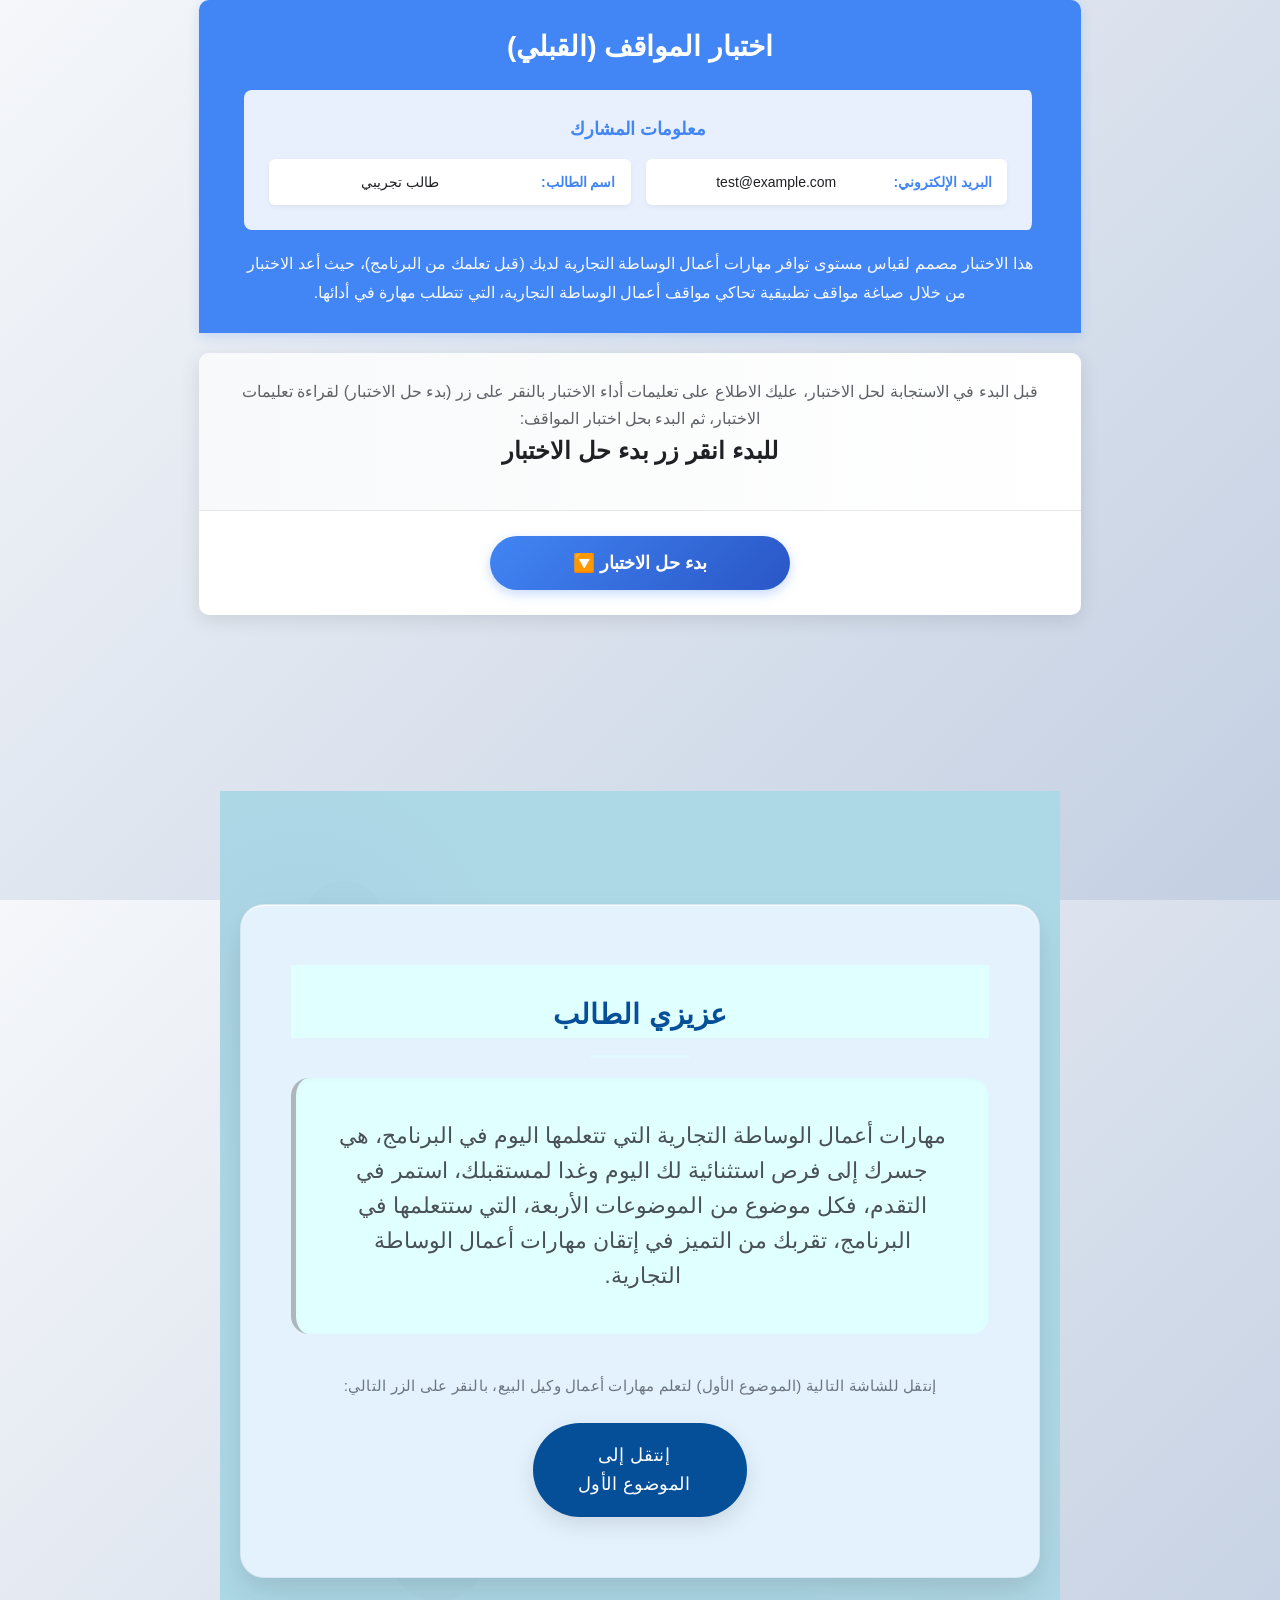
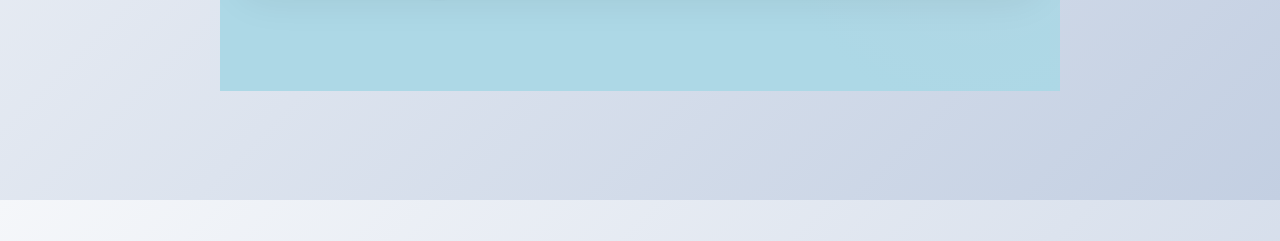
<file: 016-Assessment2/index.html>
﻿<!DOCTYPE html>
<html lang="ar" dir="rtl">
<head>
    <meta charset="UTF-8">
    <meta name="viewport" content="width=device-width, initial-scale=1.0">
    <title>اختبار المواقف (القبلي)</title>
    <link rel="stylesheet" href="wwwroot/css/exams1.css">
    <link rel="stylesheet" href="wwwroot/css/studentcard.css" />


</head>
<body>
    <div class="main-container">
        <div class="header-section">
            <h1>اختبار المواقف (القبلي)</h1>
            <div class="user-info-section">
                <h3>معلومات المشارك</h3>
                <div class="user-data">
                    <div class="info-row">
                        <div class="info-label">البريد الإلكتروني:</div>
                        <div class="info-value" id="display-email"></div>
                    </div>
                    <div class="info-row">
                        <div class="info-label">اسم الطالب:</div>
                        <div class="info-value" id="display-name"></div>
                    </div>

                </div>
            </div>

            <p class="description" style="direction:rtl;">
                هذا الاختبار مصمم لقياس مستوى توافر مهارات أعمال الوساطة التجارية لديك (قبل تعلمك من البرنامج)، حيث أعد الاختبار من خلال صياغة مواقف تطبيقية تحاكي مواقف أعمال الوساطة التجارية، التي تتطلب مهارة في أدائها.
            </p>
        </div>

        <div class="exam-card" style="direction:rtl;">
            <div class="exam-header">
                <p class="exam-description">
                    قبل البدء في الاستجابة لحل الاختبار، عليك الاطلاع على تعليمات أداء الاختبار بالنقر على زر (بدء حل الاختبار) لقراءة تعليمات الاختبار، ثم البدء بحل اختبار المواقف:
                </p>
                <h2 class="exam-heading">للبدء انقر زر بدء حل الاختبار</h2>
            </div>

            <button class="exam-toggle-btn" onclick="toggleExam()" style="direction:rtl;">بدء حل الاختبار 🔽</button>

            <div class="exam-content" id="examContent" style="display: none; text-align: center;">
                <div class="instructions">
                    <h4 style="font-size:22px;">تعليمات اختبار المواقف</h4>

                    <div class="mb-3" style="direction:rtl; text-align:right !important; font-size:18px; font:bold !important; color:brown !important;">عزيزي الطالب والطالبة:</div>
                    <div class="mb-3" style="direction:rtl; text-align:right !important; font-size:16px; font:bold !important;">يعرض عليك بالشاشة الحالية بالأسفل، اختبار مواقف (قبلي) به مجموعة من العبارات التي تم إعدادها لأغراض وأهداف بحث علمي تربوي، ويجب عليك قراءة المعلومات وإتباع التعليمات التالية:</div>
                    <ul style="direction:rtl; text-align:right !important;">
                        <li>اسمك وبريدك الإلكتروني سيتم ملأها تلقائيا من نظام البرنامج الذكي، ببداية الاختبار.</li>
                        <li>يتكون الاختبار من (30) موقف مختلف، وعليك البدء في إجابة الاختبار حتى نهايته./li>
                        <li>عليك قراءة تلك المواقف بعناية.</li>
                        <li>اختر الإجراء الذي يمثل طريقتك الأفضل للتعامل بهذا الموقف، من اختيارات (أ) أو (ب) أو (ج)، أو (د)، كما هو موضح بالمثال بالشكل التالي، كما يلي:</li>
                        <li>سيتم حفظ إجاباتك تلقائيا بنظام البرنامج عند إرسالها.</li>
                        <li>ويجب أن تعلم بأن هذا الاختبار قد تم إعداده لغرض البحث العلمي فقط، وليس له علاقة نهائيا بتقييمك الدراسي داخل الفصل أو المدرسة.</li>
                        <li>أن اهتمامك بالإجابة بدقة عما يمثلك لكل عبارة من عبارات الاختبار، يسهم في الحصول على بيانات دقيقة تفيد البحث العلمي التربوي الحالي بشكل جوهري.</li>
                    </ul>
                </div>

                <button class="exam-btn2" style="direction:rtl;">بدء حل الاختبار</button>

                <div class="form-container">
                    <iframe id="googleForm" title="نموذج الحوار التفاعلي" frameborder="0" marginheight="0" marginwidth="0">
                        جارٍ تحميل النموذج...
                    </iframe>
                </div>
            </div>
        </div>
    </div>
    <br />

    <div class="mt-7 mb-5">
        <div class="page-container">
            <div class="decorative-elements">
                <div class="decor"> </div>
                <div class="decor"> </div>
                <div class="decor"> </div>
            </div>

            <div class="student-card">
                <div class="card-header">
                    <div class="graduation-icon">
                        <i class="fas fa-graduation-cap"> </i>
                    </div>
                    <h1 class="card-title">عزيزي الطالب</h1>
                    <p class="card-subtitle"></p>
                </div>

                <div class="message-box">
                    <p class="message-text">
                        مهارات أعمال الوساطة التجارية التي تتعلمها اليوم في البرنامج، هي جسرك إلى فرص استثنائية لك اليوم وغدا لمستقبلك، استمر في التقدم، فكل موضوع من الموضوعات الأربعة، التي ستتعلمها في البرنامج، تقربك من التميز في إتقان مهارات أعمال الوساطة التجارية.
                    </p>
                </div>
                <p class="card-footer" style="direction:rtl;">إنتقل للشاشة التالية (الموضوع الأول) لتعلم مهارات أعمال وكيل البيع، بالنقر على الزر التالي:</p>
                <br />
                <a href="/Identity/mymainitems/beaa1" class="next-link">
                    <i class="fas fa-arrow-left"> </i>
                    إنتقل إلى <br />الموضوع الأول
                </a>

            </div>
        </div>
    </div>

    <br />
    <div class="spacing mb-5"></div>

    <script>
        const userName = "طالب تجريبي";
const userEmail = "test@example.com";

document.getElementById('display-name').textContent = userName;
document.getElementById('display-email').textContent = userEmail;
        
            function toggleExam() {
            const content = document.getElementById('examContent');
            const button = document.querySelector('.exam-toggle-btn');

            if (content.style.display === 'none') {
                content.style.display = 'block';
                button.textContent = '▲ إخفاء الاختبار';
                button.style.background = 'turquoise';

                loadGoogleForm();
            } else {
                content.style.display = 'none';
                button.textContent = '🔽 بدء حل الاختبار';
                button.style.background = 'linear-gradient(135deg, #4285f4 0%, #2a56c6 100%)';
            }
        }

        function buildPrefilledFormUrl() {
            const baseUrl = "https://docs.google.com/forms/d/e/1FAIpQLSdslaE6snL450H8RKWKDbJtekTiBvPupDfGoEmkme-0BY8vOw/viewform";
            const encodedName = encodeURIComponent(userName);
            const encodedEmail = encodeURIComponent(userEmail);

            return `${baseUrl}?embedded=true&usp=pp_url&entry.708689992=${encodedName}&entry.1122938231=${encodedEmail}`;
        }

        function loadGoogleForm() {
            const formUrl = buildPrefilledFormUrl();
            const iframe = document.getElementById('googleForm');

            if (iframe.src !== formUrl) {
                iframe.src = formUrl;
            }
        }

        window.addEventListener('DOMContentLoaded', function () {
            console.log('شاشة اختبار المواقف جاهزة');
        });
    </script>

    <script>
        document.addEventListener('DOMContentLoaded', function () {
            const card = document.querySelector('.student-card');
            const pageContainer = document.querySelector('.page-container');

            pageContainer.style.minHeight = '100vh';

            card.style.opacity = '0';
            card.style.transform = 'translateY(30px) scale(0.98)';

            setTimeout(() => {
                card.style.transition = 'opacity 0.8s ease, transform 0.8s ease';
                card.style.opacity = '1';
                card.style.transform = 'translateY(0) scale(1)';
            }, 300);

            const messages = [
                "Success is the sum of small efforts repeated day in and day out. Keep going and you'll reach your goal.",
                "Your learning today is an investment in your future. Work hard and be proud of every step you take towards knowledge.",
                "Great minds have purposes, others have wishes. Be one of those with purposes.",
                "Don't wait for perfect conditions. Start where you are, use what you have, and achieve what you can.",
                "Education is the most powerful weapon which you can use to change the world. - Nelson Mandela"
            ];

            let currentMessageIndex = 0;

            card.addEventListener('click', function (e) {
                const link = document.querySelector('.next-link');
                if (e.target !== link && !link.contains(e.target)) {
                    currentMessageIndex = (currentMessageIndex + 1) % messages.length;

                    const messageText = document.querySelector('.message-text');
                    messageText.style.opacity = '0.3';
                    messageText.style.transform = 'translateY(10px)';

                    setTimeout(() => {
                        let newMessage = messages[currentMessageIndex];
                        newMessage = newMessage.replace(/challenge|effort|growth|knowledge|success|education/gi,
                            match => `<span class="keyword">${match}</span>`);

                        messageText.innerHTML = newMessage;
                        messageText.style.transition = 'opacity 0.5s ease, transform 0.5s ease';
                        messageText.style.opacity = '1';
                        messageText.style.transform = 'translateY(0)';
                    }, 300);
                }
            });

            const nextLink = document.querySelector('.next-link');
            nextLink.addEventListener('mouseenter', function () {
                this.style.background = 'linear-gradient(to right, #5a6268, #727b84)';
            });

            nextLink.addEventListener('mouseleave', function () {
                this.style.background = 'linear-gradient(to right, #6c757d, #868e96)';
            });
        });
    </script>

</body>
</html>
</file>
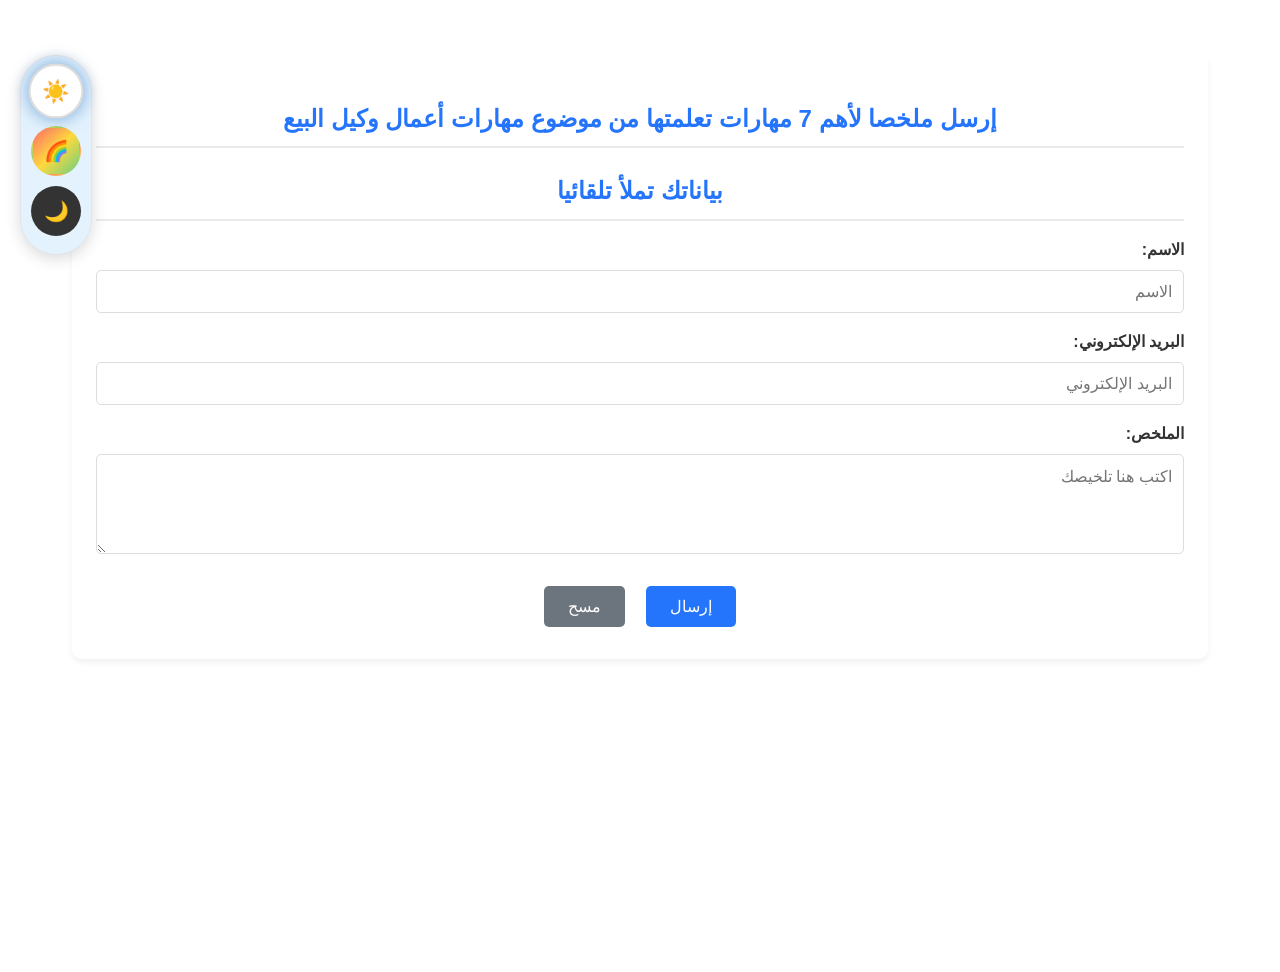
<file: 017-Activities/index.html>
﻿<!DOCTYPE html>
<html lang="ar" dir="rtl">
<head>
    <meta charset="UTF-8">
    <meta name="google" content="notranslate">
    <meta name="viewport" content="width=device-width, initial-scale=1.0">
    <title>مهارات أعمال وكيل البيع</title>
    <link rel="stylesheet" href="wwwroot/css/vdeep2.css">
    <link rel="stylesheet" href="wwwroot/css/testy.css">
    <link rel="stylesheet" href="wwwroot/css/mobile-fix-only.css">
    <link rel="stylesheet" href="wwwroot/css/sendd.css">

    <style>
        * {
            margin: 0;
            padding: 0;
            box-sizing: border-box;
            font-family: 'Arial', Segoe UI, Tahoma, Geneva, Verdana, sans-serif;
        }


        body {
            font-family: Arial;
            background: #f5f5f5;
            padding: 20px;
            overflow-x: hidden;
        }

        .nonindex {
            z-index: 0 !important;
        }


        .video-container {
            position: relative;
            width: 100%;
            height: 75vh !important;
            background: #000;
            border-radius: 12px;
            overflow: hidden;
            box-shadow: 0 8px 25px rgba(0, 0, 0, 0.5);
            margin-bottom: 0 !important;
            aspect-ratio: 16 / 9;
            margin: 0 auto;
        }

        video {
            width: 100%;
            height: 100%;
            object-fit: contain cover;
        }

        .video-container::after {
            content: '';
            position: absolute;
            left: 0;
            right: 0;
            height: 50px;
            background: transparent;
            z-index: 5;
        }

        .status-message {
            display: none;
            position: fixed;
            top: 65px !important;
            right: 20px;
            padding: 15px 20px;
            background: #0056b3 !important;
            color: white;
            border-radius: 8px;
            box-shadow: 0 5px 15px rgba(0, 0, 0, 0.3);
            z-index: 1000;
        }

        .option-timer {
            position: absolute;
            top: 10px;
            right: 10px;
            background: rgba(0, 0, 0, 0.7);
            color: white;
            padding: 5px 10px;
            border-radius: 20px;
            font-size: 0.9rem;
        }

        .video-info {
            text-align: center;
            margin-top: 7px !important;
            margin-bottom: 50px !important;
            font-size: 1.1rem;
            color: #0056b3;
            font-weight: 500;
        }

        .loader {
            display: none;
            position: absolute;
            top: 50%;
            left: 50%;
            transform: translate(-50%, -50%);
            width: 60px;
            height: 60px;
            border: 8px solid rgba(255, 255, 255, 0.3);
            border-radius: 50%;
            border-top: 8px solid #ff6a3d;
            animation: spin 1s linear infinite;
            z-index: 20;
        }


        .turquoo {
            color: #5c6bc0 !important;
            font-size: 1.75rem;
            font: bold;
            margin: 7px 0;
            text-align: justify;
            direction: rtl;
            unicode-bidi: embed;
            margin-right: 5px;
        }

        .lightb3 {
            color: rgba(28, 37, 38, 0.9) !important;
            font-size: 1.5rem;
            font: bold !important;
            margin: 5px 0;
            text-align: justify;
            direction: rtl;
            unicode-bidi: embed;
            margin-right: 5px;
        }


        .bullet-list2 {
            list-style-type: disc;
            text-align: right;
            text-align: justify !important;
            text-justify: inter-word;
            direction: rtl;
            unicode-bidi: embed;
            margin-right: 5px;
        }

            .bullet-list2 li {
                margin-right: 5px;
                font-size: 1.2rem;
                font: lighter;
                color: rgba(28, 37, 38, 0.9) !important;
                margin: 5px;
                text-align: right !important;
            }

        .dark-theme .question {
            background: #e3f2fd !important;
        }

        .dark-theme .response {
            background: #f2f2f2 !important;
        }

        .page-title {
            text-align: center;
            margin-top: 0 !important;
            margin-bottom: 15px !important;
            color: #2196f3 !important;
            font-size: 2rem;
            font: bold;
            text-decoration: none;
        }

        .page-title2 {
            text-align: center;
            margin-top: 0 !important;
            margin-bottom: 15px !important;
            color: mediumblue;
            font-size: 2rem;
            font: 900;
            text-decoration: none;
        }


        .ahdaf {
            color: #5c6bc0;
            font-size: 2rem;
            font: 900;
            text-decoration: underline;
            margin: 7px 0;
            text-align: justify;
            direction: rtl;
            unicode-bidi: embed;
            margin-right: 5px;
        }
    </style>
</head>
<body>
        <div class="containerry">
            <div class="card">
                <h2 style="text-align: center !important;">إرسل ملخصا لأهم 7 مهارات تعلمتها من موضوع مهارات أعمال وكيل البيع</h2>
                <h2 style="text-align: center !important;">بياناتك تملأ تلقائيا</h2>
                <form id="contactForm" action="https://formsubmit.co/8b64d44d1fa138de43d010102db7d1ab" method="POST">

                    <div class="form-group">
                        <label for="name">الاسم:</label>
                        <input type="text" id="name" name="name"
                               value=""
                               placeholder="الاسم">
                    </div>
                    <div class="form-group">
                        <label for="email">البريد الإلكتروني:</label>
                        <input type="email" id="email" name="email"
                               value=""
                               placeholder="البريد الإلكتروني">
                    </div>
                    <div class="form-group">
                        <label for="message" style="direction:rtl; text-align:right;">الملخص:</label>
                        <textarea id="message" name="message" placeholder="اكتب هنا تلخيصك"></textarea>
                    </div>
                    <div class="centt">
                        <button style="align-content: center !important; align-items:center !important;" type="submit" class="btn">إرسال</button>
                        <button style="align-content: center !important; align-items:center !important;" type="reset" class="btn btn-secondary">مسح</button>
                    </div>
                </form>
                <div class="message" id="formMessage"></div>
            </div>

        </div>
    </div>

    <script>

        document.addEventListener('DOMContentLoaded', function () {
            if (!document.getElementById('name').value && userName) {
                document.getElementById('name').value = userName;
            }
            if (!document.getElementById('email').value && userEmail) {
                document.getElementById('email').value = userEmail;
            }
        });

        const contactForm = document.getElementById('contactForm');
        const formMessage = document.getElementById('formMessage');

        contactForm.addEventListener('submit', async (e) => {
            e.preventDefault();

            const formData = new FormData(contactForm);

            try {
                formMessage.textContent = 'Sending your message...';
                formMessage.className = 'message';
                formMessage.style.display = 'block';

                const response = await fetch(contactForm.action, {
                    method: 'POST',
                    body: formData,
                    headers: {
                        'Accept': 'application/json'
                    }
                });

                if (response.ok) {
                    formMessage.textContent = 'شكرا لك! تم إرسال ملخصك بنجاح.';
                    formMessage.className = 'رسالة ناجحة';
                    contactForm.reset();
                } else {
                    throw new Error('Form submission failed');
                }
            } catch (error) {
                formMessage.textContent = 'خطأ في إرسال الملخص، حاول مرة أخرى!';
                formMessage.className = 'خطأ بإرسال الملخص';
            }
        });

    </script>


    <div class="spacing mt-5" style="height:10rem !important;"></div>
    <br />
    <br />
    <br />

    <div class="theme-toggle">
        <button class="theme-btn light active" data-theme="light" title="الوضع الفاتح">☀️</button>
        <button class="theme-btn colorful" data-theme="colorful" title="الوضع الملون">🌈</button>
        <button class="theme-btn dark" data-theme="dark" title="الوضع الداكن">🌙</button>
    </div>

    <!-- ============ بداية كود تبديل الخلفية ============ -->

    <script>
        const themeButtons = document.querySelectorAll('.theme-btn');

        themeButtons.forEach(btn => {
            btn.addEventListener('click', function () {
                const theme = this.getAttribute('data-theme');

                themeButtons.forEach(b => b.classList.remove('active'));
                this.classList.add('active');

                document.body.className = `${theme}-theme`;

                localStorage.setItem('preferredTheme', theme);
            });
        });

        const savedTheme = localStorage.getItem('preferredTheme') || 'light';
        document.body.className = `${savedTheme}-theme`;
        themeButtons.forEach(btn => {
            if (btn.getAttribute('data-theme') === savedTheme) {
                btn.classList.add('active');
            }
        });
    </script>
    <script>
        const themeButtons = document.querySelectorAll('.theme-btn');

        const themeStyles = {
            light: {
                body: { background: '#f5f5f5', color: '#333' },
                container: { background: 'white', color: '#333' },
                examCard: { background: 'white', border: '1px solid #ddd' }
            },
            colorful: {
                body: {
                    background: 'linear-gradient(135deg, #f5f7fa 0%, #c3cfe2 100%)',
                    color: '#2c3e50'
                },
                container: {
                    background: 'rgba(255, 255, 255, 0.9)',
                    color: '#2c3e50',
                    backdropFilter: 'blur(10px)'
                },
                examCard: {
                    background: 'linear-gradient(135deg, #6a11cb 0%, #2575fc 100%)',
                    color: 'white',
                    border: 'none'
                }
            },
            dark: {
                body: { background: '#121212', color: '#e0e0e0' },
                container: { background: '#1e1e1e', color: '#e0e0e0', border: '1px solid #333' },
                examCard: { background: '#2d2d2d', color: '#e0e0e0', border: '1px solid #444' }
            }
        };

        function applyThemeToAllElements(theme) {
            const styles = themeStyles[theme];

            Object.assign(document.body.style, styles.body);

            document.querySelectorAll('.container').forEach(container => {
                Object.assign(container.style, styles.container);
            });

            const examCard = document.querySelector('.exam-card');
            if (examCard) {
                Object.assign(examCard.style, styles.examCard);
            }

            if (theme === 'dark') {
                document.querySelectorAll('.exam-choice-btn').forEach(btn => {
                    btn.style.background = '#3d3d3d';
                    btn.style.color = '#e0e0e0';
                    btn.style.border = '1px solid #555';
                });

                document.querySelectorAll('.exam-feedback').forEach(feedback => {
                    feedback.style.background = '#333';
                    feedback.style.color = '#e0e0e0';
                    feedback.style.border = '1px solid #444';
                });
            }
        }

        themeButtons.forEach(btn => {
            btn.addEventListener('click', function () {
                const theme = this.getAttribute('data-theme');

                themeButtons.forEach(b => b.classList.remove('active'));
                this.classList.add('active');

                document.body.className = `${theme}-theme`;

                applyThemeToAllElements(theme);

                localStorage.setItem('preferredTheme', theme);
            });
        });

        const savedTheme = localStorage.getItem('preferredTheme') || 'light';
        document.body.className = `${savedTheme}-theme`;

        themeButtons.forEach(btn => {
            if (btn.getAttribute('data-theme') === savedTheme) {
                btn.classList.add('active');
            }
        });

        setTimeout(() => {
            applyThemeToAllElements(savedTheme);
        }, 100);
    </script>
    <script>
        const container = document.querySelector('.options-container');
        container.style.cssText = `
                    gap: 0px !important;
                    row-gap: 0px !important;
                    bottom: 80px !important;
                    padding: 3px !important;
                `;

        document.querySelectorAll('.option').forEach(opt => {
            opt.style.cssText = `
                        margin: 0 !important;
                        padding: 4px 2px !important;
                        min-height: 45px !important;
                    `;

            const top = opt.querySelector('.option-top');
            const bottom = opt.querySelector('.option-bottom');
            if (top) top.style.cssText = 'font-size:12px !important; margin:0 !important;';
            if (bottom) bottom.style.cssText = 'font-size:10px !important; margin:0 !important;';
        });
    </script>
</body>
</html>
</file>
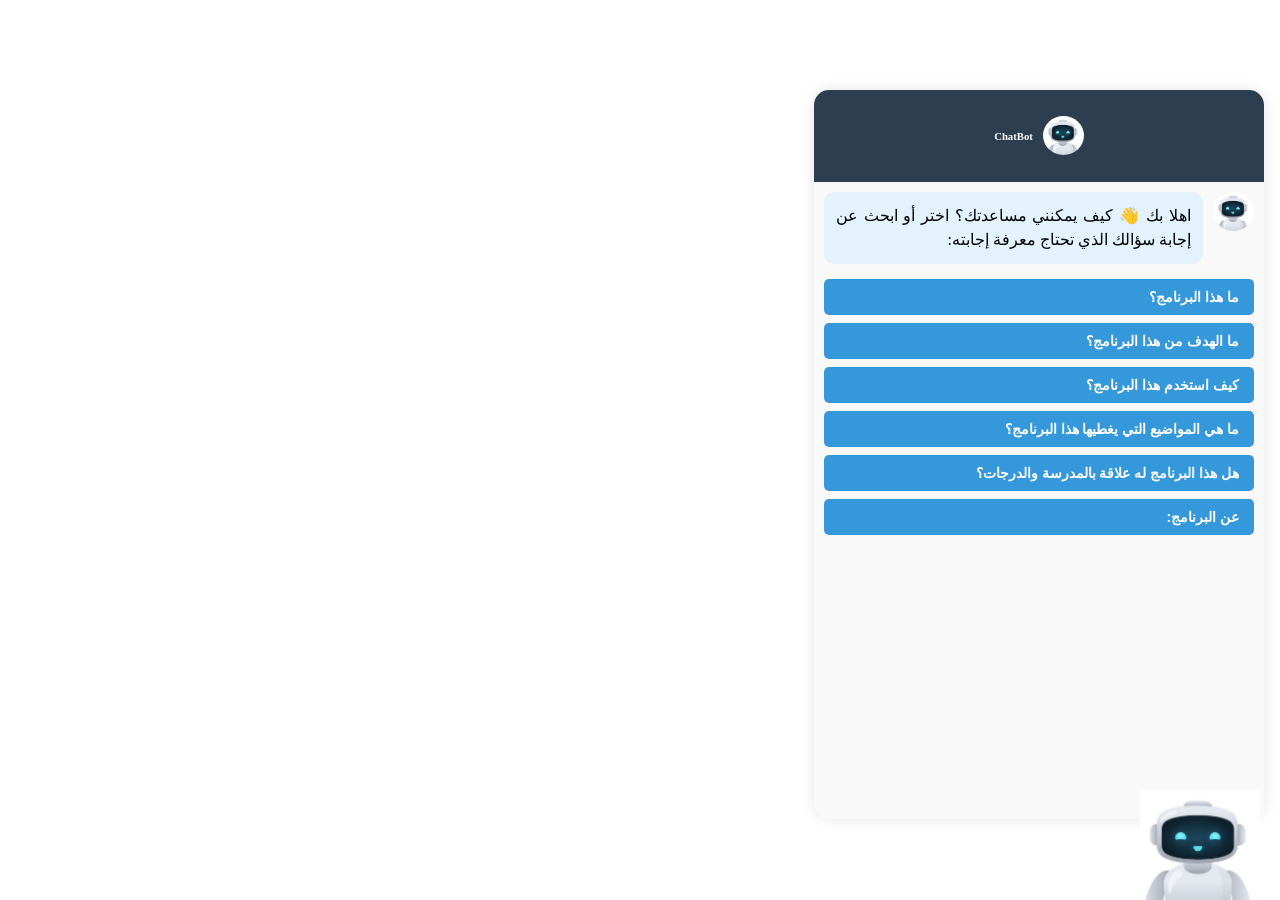
<file: 018-Chatbot1/index.html>
﻿<!DOCTYPE html>
<html lang="ar-ae" dir="rtl">
<head>
    <meta charset="utf-8">
    <title>Chatbot</title>
    <meta name="viewport" content="width=device-width, initial-scale=1.0">
    <link rel="stylesheet" href="https://fonts.googleapis.com/css2?family=Material+Symbols+Outlined:opsz,wght,FILL,GRAD@48,400,0,0" />
    <link rel="stylesheet" href="chat.css">
    <script src="chat.js" defer></script>
</head>
<body>
    <div class="container">
        <div class="chatbox">
            <div class="chatbox__support chatbox__support--active">

                <div class="chatbox__header">
                    <img src="images/OIGchatbot.jpg" class="imglogo2" alt="لوجو البرنامج" width="41" height="39">
                    <h6 class="text-center">ChatBot</h6>
                </div>

                <div class="chatbot-container" id="chatbot">

                    <div class="question-wrapper">
                        <img src="images/OIGchatbot.jpg" class="imglogo2" alt="لوجو البرنامج" width="41" height="39">
                        <div class="question">اهلا بك 👋 كيف يمكنني مساعدتك؟ اختر أو ابحث عن إجابة سؤالك الذي تحتاج معرفة إجابته:</div>
                    </div>

                    <div class="options">
                        <button class="option-button3" onclick="showResponse(this, 'هذا برنامج تعلم إلكتروني تكيفي ذكي يقدم لك أربع موضوعات خاصة بمهارات أعمال الوساطة التجارية: (وكيل البيع- الموزعين- تاجر الجملة- تاجر التجزئة)، والأنشطة المرتبطة بها، بطريقة تتوافق مع أسلوبك الخاص عند تعاملك بمختلف مواقف أعمال الوساطة التجارية.')">ما هذا البرنامج؟</button>
                        <button class="option-button3" onclick="showResponse(this, 'هدف هذا البرنامج إلى تنمية مهاراتك في أعمال الوساطة التجارية، الخاصة بأعمال كل من: (وكيل البيع- الموزعين- تاجر الجملة- تاجر التجزئة)، مع تقليل عبء دراستك لهم.')">ما الهدف من هذا البرنامج؟</button>
                        <button class="option-button3" onclick="showResponse(this, 'يمكنك اختيار وتحديد ايقونة الدليل الإرشادي للطالب بالشريط السفلي، والذي به دليلك في التعليمات والإرشادات والخطوات الواجب عليك اتباعها في كل شاشة، موضوع، اختبار مواقف، أو مقياس في البرنامج.')">كيف استخدم هذا البرنامج؟</button>
                        <button class="option-button3" onclick="showResponse(this, 'يغطي البرنامج أربع موضوعات خاصة بأعمال الوساطة التجارية: مهارات أعمال كل من: 1-وكيل البيع. 2- الموزعين بشكل عام وبشكل خاص منهم: ( 3- تاجر الجملة. 4- تاجر التجزئة).')">ما هي المواضيع التي يغطيها هذا البرنامج؟</button>
                        <button class="option-button3" onclick="showResponse(this, 'لا، هذا البرنامج تم تصميمه وتطويره لأهداف بحثية بحتة، ليس لها آي علاقة بدراستك في المدرسة أو درجاتك الدراسية، ولكن بمشاركتك في التجربة البحثية لهذا البرنامج، فأنت تساهم بشكل كبير في جودة البحث العلمي التربوي.')">هل هذا البرنامج له علاقة بالمدرسة والدرجات؟</button>

                        <button class="option-button3 dropdown">
                            <div class="dropdown-toggle widtho mb-auto">عن البرنامج:</div>
                            <div class="chatbot-dropdown-menu">
                                <a href="#popup1">من القائم على هذا البرنامج؟</a>
                                <a href="#popup2">البرنامج لا يعمل ماذا أفعل؟</a>
                            </div>
                        </button>

                        <div class="popup" id="popup1">
                            <div class="popup-inner">
                                <div class="container8">
                                    <a href="#" class="button8"><img class="img8" src="images/OIG(0).png" alt="لوجو البرنامج" width="40" height="40" /></a>
                                    <br /><br />
                                    <h3>من القائم على هذا البرنامج؟</h3>
                                    <p>الباحثة: ناديه عبدالله محمد عبدالله تمهيدي دكتوراة قسم المناهج وطرق التدريس تخصص تكنولوجيا التعليم وإعداد المواد التعليمية، كلية التربية- جامعة عين شمس.</p>
                                    <a href="#" class="button7">إغلاق النافذة</a>
                                </div>
                            </div>
                        </div>

                        <div class="popup" id="popup2">
                            <div class="popup-inner">
                                <div class="container8">
                                    <a href="#" class="button8"><img class="img8" src="images/wa.link_d1nfk8.png" alt="واتس آب البرنامج" width="40" height="40" /></a>
                                    <br /><br />
                                    <h3>البرنامج لا يعمل ماذا أفعل؟</h3>
                                    <p>يمكنك عمل إعادة تحميل لشاشة البرنامج Refresh من خلال الضغط على ايقونة البرنامج ايسر الشريط الأعلى بشاشة البرنامج، أو بأعلى القائمة الجانبية لشاشاة البرنامج، أو بالتواصل مع الباحثة مباشرة من خلال QR Code الموضح بأعلى لحل المشكلة التقنية.</p>
                                    <a href="#" class="button7">إغلاق النافذة</a>
                                </div>
                            </div>
                        </div>
                    </div>

                    <div class="response">
                        <p id="response-text"></p>
                        <button class="close-button" onclick="closeResponse(this)">إغلاق</button>
                    </div>
                    <br /><br /><br />
                </div>
            </div>

            <div class="chatbox__button">
                <button class="chatboxbutton rounded-circle" aria-label="فتح الشات بوت"></button>
            </div>
        </div>
    </div>
</body>
</html>
</file>
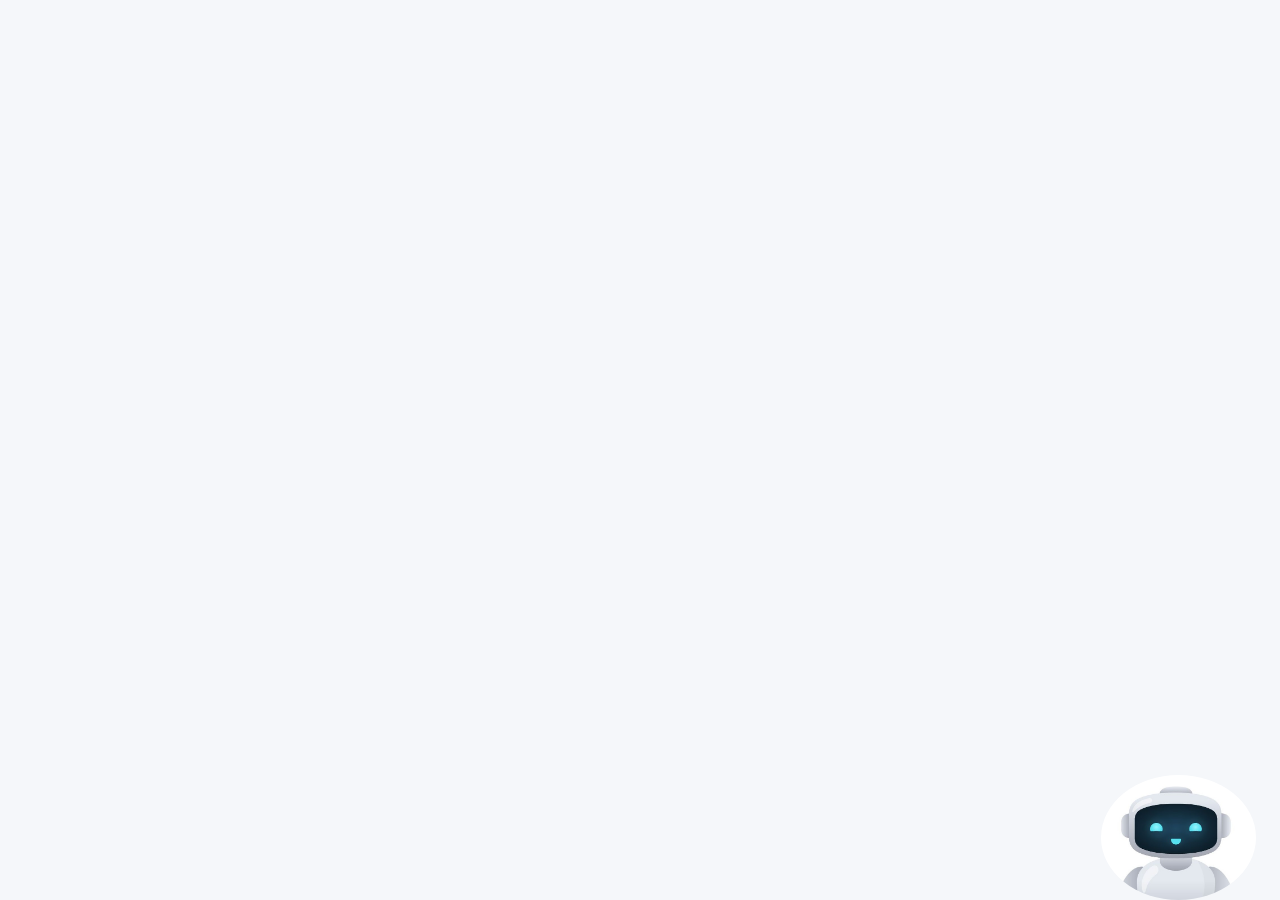
<file: 018-Chatbot2/index.html>
﻿<!DOCTYPE html>
<html lang="ar" dir="ltr">
<head>
    <meta charset="utf-8">
    <meta name="google" content="notranslate">

    <title>Chatbot</title>
    <meta name="viewport" content="width=device-width, initial-scale=1.0">
    <!-- Google Fonts Link For Icons -->
    <link rel="stylesheet" href="chatvedios.css">
    <link rel="stylesheet" href="vdeep2.css">
    <link rel="stylesheet" href="testy.css">
    <link rel="stylesheet" href="mobile-fix-only.css">
    <link rel="stylesheet" href="sendd.css">

    <script src="chat.js" defer></script>
</head>
<body>
        <div class="container">
            <div class="chatbox">
                <div class="chatbox__support">

                    <div class="chatbox__header">
                        <img src="images/OIGchatbot.jpg" class="imglogo2" alt="لوجو البرنامج" width="41" height="39">
                        <h6 class="text-center">ChatBot </h6>
                    </div>

                    <div class="chatbot-container" id="chatbot">

                        <div class="question-wrapper">
                            <img src="images/OIGchatbot.jpg" class="imglogo2" alt="لوجو البرنامج" width="41" height="39">
                            <div class="questionn1" style="padding:7px !important; border-radius:7px;">اهلا بك عزيزي 👋</div>
                        </div>

                        <div class="container" style="z-index:5 !important;">
                            <div class="exam-toggle-wrapper">
                                <br />
                                <div class="exam-card">
                                    <h2 class="exam-heading">هيا نتحاور</h2>
                                    <p class="exam-description">
                                        بعد مشاهدتك فيديو مهارات أعمال وكيل البيع، وللتأكد من مدى اتقانك مهارات أعمال وكيل البيع، ابدأ في الاستجابة لسؤال الحوار، ثم انقر زر (التالي)، الحوار له تغذية راجعة فورية وفق إجاباتك، وفي حال خطئك سيعاد لك ذات السؤال، وفي حال صحة إجابتك ستنتقل للسؤال التالي، انقر على بدء الحوار:
                                    </p>

                                    <button class="exam-toggle-btn">🔽 بدء الحوار</button>

                                    <div class="content" style="display:none;">
                                        <div class="user-info-section">
                                            <h3 class="whit">كيف يكون موقفك وإجرائك؟ في حال:</h3>

                                            <div class="user-data">
                                                <div class="info-row">
                                                    <div class="info-label">البريد الإلكتروني:</div>
                                                    <div class="info-value" id="display-email">جار التحميل...</div>
                                                </div>
                                                <div class="info-row">
                                                    <div class="info-label">اسم الطالب:</div>
                                                    <div class="info-value" id="display-name">جار التحميل...</div>
                                                </div>
                                            </div>
                                        </div>
                                        <div class="form-container">
                                            <iframe id="googleForm" frameborder="0" marginheight="0" marginwidth="0">
                                                جارٍ تحميل النموذج...
                                            </iframe>
                                        </div>
                                    </div>
                                </div>
                            </div>
                        </div>

                        <div class="response" style="background-color:#f1f1f3 !important;">
                            <p id="response-text"></p>
                            <button class="close-button" onclick="closeResponse(this)">إغلاق</button>
                        </div>
                    </div>

                    <div class="chatbox__footer">
                        <script async src="https://cse.google.com/cse.js?cx=678d9c518a4764aa5"></script>
                        <div class="gcse-search"></div>
                    </div>
                
                </div>

                <div class="chatbox__button">
                    <button class="chatboxbutton rounded-circle"></button>
                </div>

            </div>
        </div>

        <script>
            document.getElementById('display-name').textContent = 'ضيف';
            document.getElementById('display-email').textContent = 'غير مسجل';

            window.addEventListener('DOMContentLoaded', function () {
                const baseUrl = "https://docs.google.com/forms/d/e/1FAIpQLSc3Zp4KxH3aFabVQcFaocAdYFUk__hGo14rIJEzoF2RwdvGcQ/viewform";
                document.getElementById('googleForm').src = baseUrl + "?embedded=true";
            });
        </script>
        <script>
            document.querySelectorAll(".exam-toggle-btn").forEach(function (btn) {
                btn.addEventListener("click", function () {
                    const content = this.nextElementSibling;

                    if (!content || !content.classList.contains("content")) return;

                    if (content.style.display === "none") {
                        content.style.display = "block";
                        this.innerHTML = "🔼 إخفاء الحوار";
                    } else {
                        content.style.display = "none";
                        this.innerHTML = "🔽 بدء الحوار";
                    }
                });
            });
        </script>


    </body>
</html>
</file>
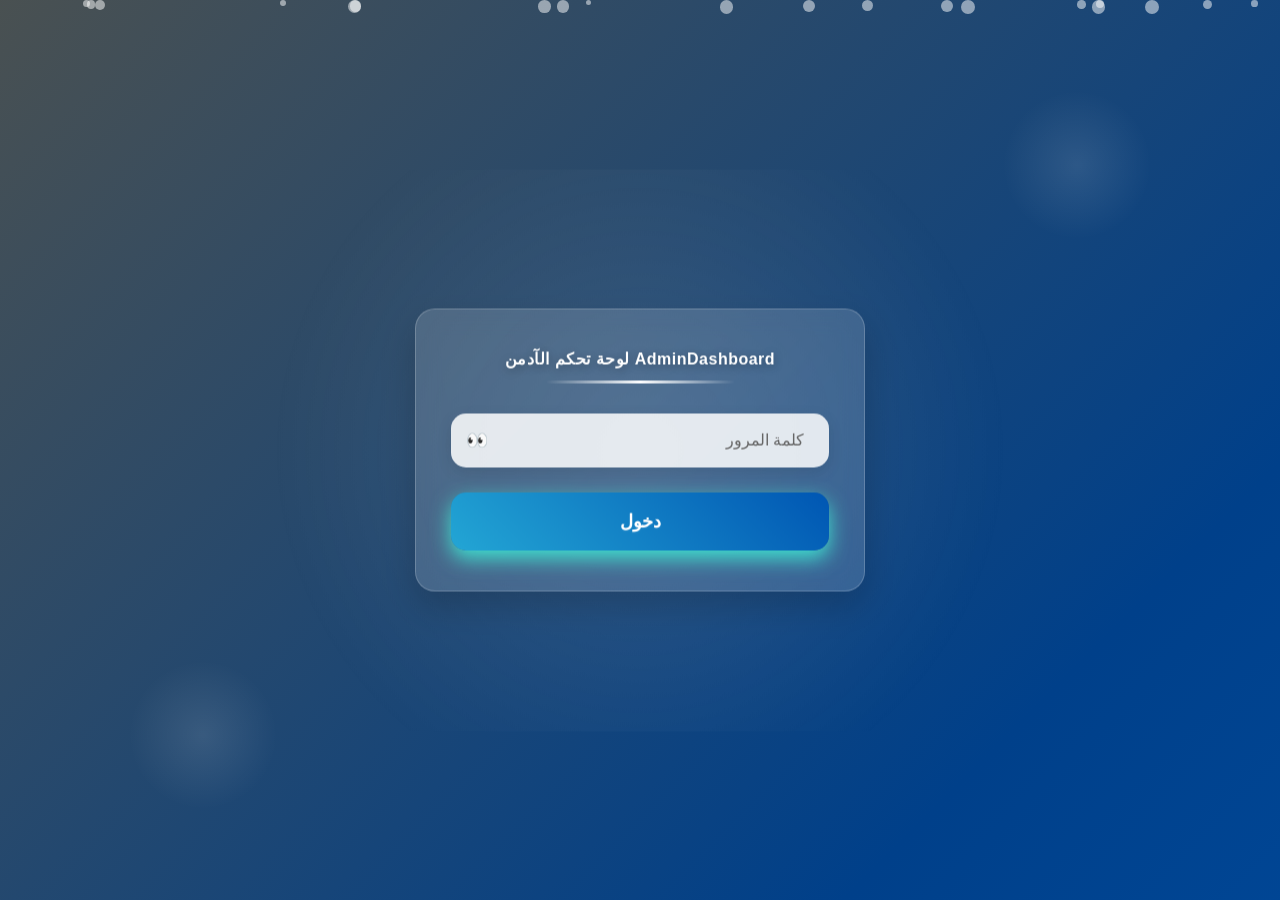
<file: 019-Login-Admin-Dashboard/index.html>
﻿<!DOCTYPE html>
<html lang="ar" dir="rtl">
<head>
    <meta charset="UTF-8">
    <meta name="viewport" content="width=device-width, initial-scale=1.0">
    <title>Admin Dashboard | لوحة تحكم الآدمن</title>
    <link rel="stylesheet" href="wwwroot/css/styleloginadmin.css" />
</head>
<body class="col-xs">
    <div class="decoration decoration-1"></div>
    <div class="decoration decoration-2"></div>

    <div class="login-container">
        <h2>AdminDashboard لوحة تحكم الآدمن</h2>
        <form method="post">
            <div class="password-container">
                <input class="texty" type="password" name="password" placeholder="كلمة المرور" required id="password" />
                <button type="button" class="toggle-password" id="togglePassword">👀</button>
            </div>
            <button class="boldy" type="submit">دخول</button>
        </form>
        <p id="errorMessage" class="error-message" style="display:none;">كلمة المرور غير صحيحة</p>
    </div>

    <div class="particles" id="particles"></div>

    <script>
        function createParticles() {
            const particlesContainer = document.getElementById('particles');
            const particleCount = 20;

            for (let i = 0; i < particleCount; i++) {
                const particle = document.createElement('div');
                particle.classList.add('particle');

                // Random properties
                const size = Math.random() * 10 + 5;
                const left = Math.random() * 100;
                const animationDuration = Math.random() * 20 + 10;
                const animationDelay = Math.random() * 5;

                particle.style.width = `${size}px`;
                particle.style.height = `${size}px`;
                particle.style.left = `${left}%`;
                particle.style.animationDuration = `${animationDuration}s`;
                particle.style.animationDelay = `${animationDelay}s`;

                particlesContainer.appendChild(particle);
            }
        }

        // Toggle password visibility
        document.getElementById('togglePassword').addEventListener('click', function () {
            const passwordInput = document.getElementById('password');
            const type = passwordInput.getAttribute('type') === 'password' ? 'text' : 'password';
            passwordInput.setAttribute('type', type);
            this.textContent = type === 'password' ? '👀' : '🔒';
        });

        // Simulate form submission with error
        document.querySelector('form').addEventListener('submit', function (e) {
            e.preventDefault();
            const errorMessage = document.getElementById('errorMessage');

            // Show error message for demonstration
            errorMessage.style.display = 'block';

            // Hide error after 3 seconds
            setTimeout(() => {
                errorMessage.style.display = 'none';
            }, 3000);
        });

        // Initialize particles
        createParticles();
    </script>
</body>
</html>
</file>
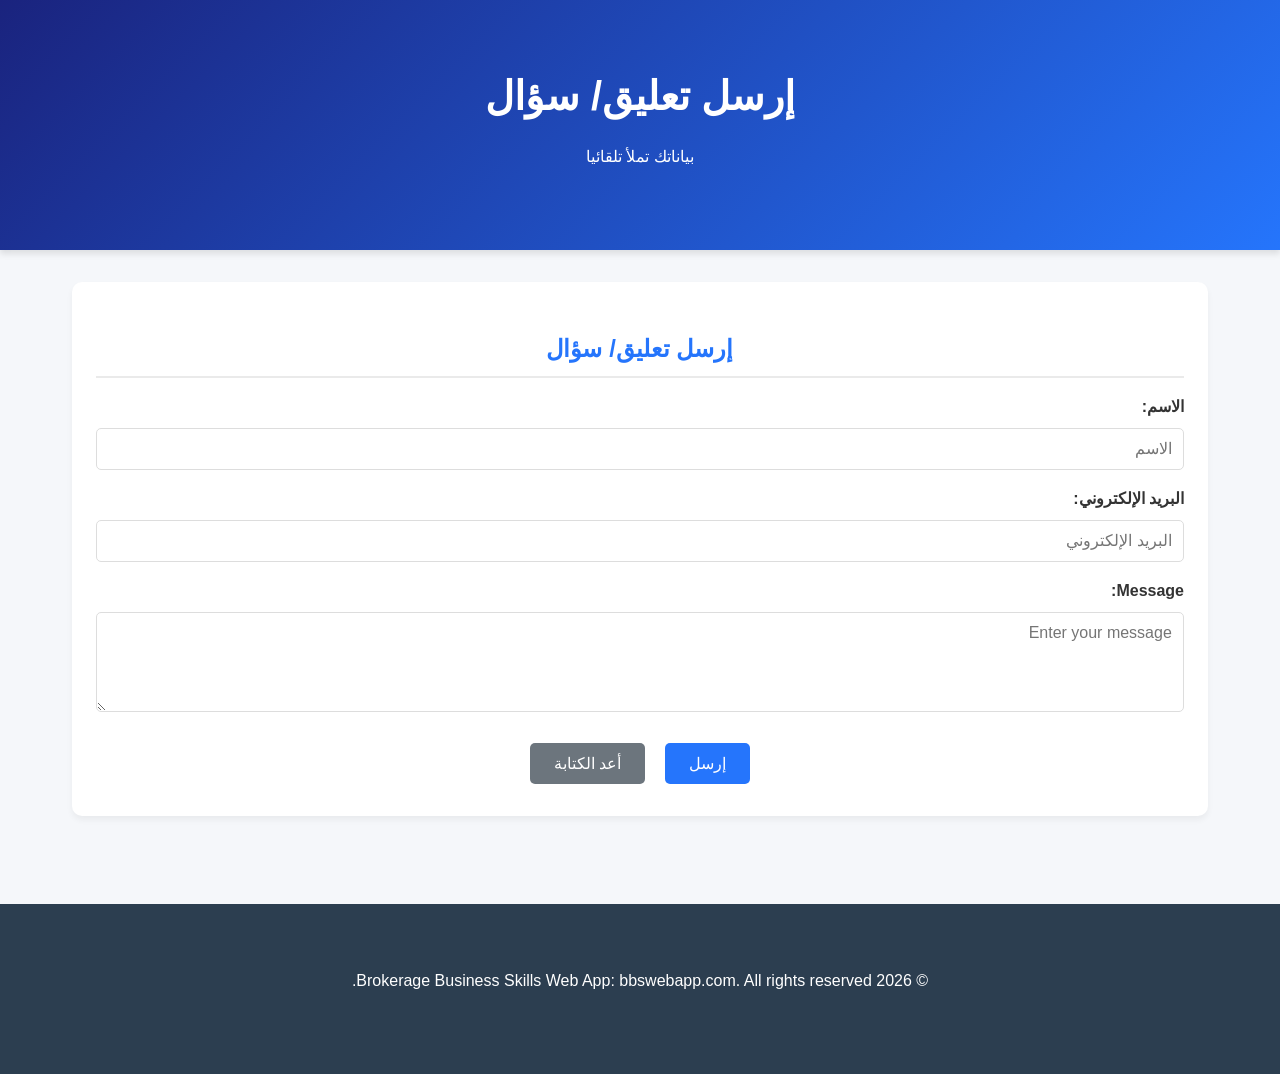
<file: 021-Send Message/index.html>
﻿<!DOCTYPE html>
<html lang="ar" dir="rtl">
<head>
    <meta charset="UTF-8">
    <meta name="viewport" content="width=device-width, initial-scale=1.0">
    <title>إرسل تعليق</title>
    <style>
        * {
            margin: 0;
            padding: 0;
            box-sizing: border-box;
            font-family: 'Segoe UI', Tahoma, Geneva, Verdana, sans-serif;
        }

        body {
            background-color: #f5f7fa;
            color: #333;
            line-height: 1.6;
            text-align: right;
        }

        header {
            background: linear-gradient(135deg, #1a237e 0%, #2575fc 100%);
            color: white;
            padding: 2rem 0;
            text-align: center;
            box-shadow: 0 4px 6px rgba(0, 0, 0, 0.1);
        }

        .container {
            max-width: 1200px;
            margin: 0 auto;
            padding: 2rem;
        }

        h1 {
            font-size: 2.5rem;
            margin-bottom: 1rem;
        }

        h2 {
            color: #2575fc;
            margin: 1.5rem 0 1rem;
            border-bottom: 2px solid #eaeaea;
            padding-bottom: 0.5rem;
        }

        p {
            margin-bottom: 1rem;
        }

        .card {
            background: white;
            border-radius: 10px;
            padding: 1.5rem;
            margin-bottom: 1.5rem;
            box-shadow: 0 4px 6px rgba(0, 0, 0, 0.05);
            transition: transform 0.3s ease, box-shadow 0.3s ease;
        }

            .card:hover {
                transform: translateY(-5px);
                box-shadow: 0 6px 12px rgba(0, 0, 0, 0.1);
            }

        .btn {
            display: inline-block;
            background: #2575fc;
            color: white;
            padding: 0.7rem 1.5rem;
            border: none;
            border-radius: 5px;
            cursor: pointer;
            font-size: 1rem;
            transition: background 0.3s ease;
            margin: 0.5rem;
        }

            .btn:hover {
                background: #1a5fd8;
            }

        .btn-secondary {
            background: #6c757d;
        }

            .btn-secondary:hover {
                background: #5a6268;
            }

        .form-group {
            margin-bottom: 1rem;
        }

        label {
            display: block;
            margin-bottom: 0.5rem;
            font-weight: 600;
        }

        input, textarea {
            width: 100%;
            padding: 0.7rem;
            border: 1px solid #ddd;
            border-radius: 5px;
            font-size: 1rem;
            text-align: right;
        }

            input:focus, textarea:focus {
                outline: none;
                border-color: #2575fc;
                box-shadow: 0 0 0 2px rgba(37, 117, 252, 0.2);
            }

        textarea {
            min-height: 100px;
            resize: vertical;
        }

        .message {
            padding: 0.7rem;
            border-radius: 5px;
            margin: 1rem 0;
            display: none;
            text-align: center;
        }

        .success {
            background-color: #d4edda;
            color: #155724;
            border: 1px solid #c3e6cb;
        }

        .error {
            background-color: #f8d7da;
            color: #721c24;
            border: 1px solid #f5c6cb;
        }

        footer {
            text-align: center;
            padding: 2rem;
            background-color: #2c3e50;
            color: white;
            margin-top: 2rem;
        }

        .form-buttons {
            text-align: center;
            margin-top: 1.5rem;
        }

        .hidden-input {
            display: none;
        }

        .centt {
            text-align: center;
        }
    </style>
</head>
<body>
    <header>
        <div class="container">
            <h1>إرسل تعليق/ سؤال</h1>
            <p>بياناتك تملأ تلقائيا</p>
        </div>
    </header>

    <div class="container">
        <div class="card">
            <h2 style="text-align: center !important;">إرسل تعليق/ سؤال</h2>

            <form id="contactForm" action="https://formsubmit.co/8b64d44d1fa138de43d010102db7d1ab" method="POST">

                <div class="form-group">
                    <label for="name">الاسم:</label>
                    <input type="text" id="name" name="name"
                           value=""
                           placeholder="الاسم">
                </div>
                <div class="form-group">
                    <label for="email">البريد الإلكتروني:</label>
                    <input type="email" id="email" name="email"
                           value=""
                           placeholder="البريد الإلكتروني">
                </div>
                <div class="form-group">
                    <label for="message">Message:</label>
                    <textarea id="message" name="message" placeholder="Enter your message" required></textarea>
                </div>
                <div class="centt">
                    <button style="align-content: center !important; align-items:center !important;" type="submit" class="btn">إرسل</button>
                    <button style="align-content: center !important; align-items:center !important;" type="reset" class="btn btn-secondary">أعد الكتابة</button>
                </div>
            </form>
            <div class="message" id="formMessage"></div>
        </div>

    </div>

    <footer>
        <div class="container">
            <p>&copy; 2026 Brokerage Business Skills Web App: bbswebapp.com. All rights reserved.</p>
        </div>
    </footer>

    <script>
        const contactForm = document.getElementById('contactForm');
        const formMessage = document.getElementById('formMessage');

        contactForm.addEventListener('submit', async (e) => {
            e.preventDefault();

            const formData = new FormData(contactForm);

            try {
                // Show loading state
                formMessage.textContent = 'Sending your message...';
                formMessage.className = 'message';
                formMessage.style.display = 'block';

                // Send the form data to FormSubmit
                const response = await fetch(contactForm.action, {
                    method: 'POST',
                    body: formData,
                    headers: {
                        'Accept': 'application/json'
                    }
                });

                if (response.ok) {
                    formMessage.textContent = 'شكرا لك! تم إرسال رسالتك بنجاح.';
                    formMessage.className = 'رسالة ناجحة';
                    contactForm.reset();
                } else {
                    throw new Error('Form submission failed');
                }
            } catch (error) {
                formMessage.textContent = 'خطأ في إرسال الرسالة، حاول مرة أخرى!';
                formMessage.className = 'خطأ بإرسال الرسالة';
            }
        });

    </script>
</body>
</html>
</file>
<file: 016-Assessment2/wwwroot/css/exams1.css>
﻿* {
    margin: 0;
    padding: 0;
    box-sizing: border-box;
    font-family: 'Segoe UI', Tahoma, Geneva, Verdana, sans-serif;
}

body {
    background: linear-gradient(135deg, #f5f7fa 0%, #c3cfe2 100%);
    color: #333;
    line-height: 1.6;
    min-height: 100vh;
    padding: 20px;
    display: flex;
    flex-direction: column;
    align-items: center;
}

.main-container {
    width: 100%;
    max-width: 882px;
    margin: 0 auto;
}

.header-section {
    background: #4285f4;
    color: white;
    padding: 25px;
    border-radius: 10px 10px 0 0;
    text-align: center;
    margin-bottom: 20px;
    box-shadow: 0 4px 12px rgba(66, 133, 244, 0.2);
}

    .header-section h1 {
        font-size: 28px;
        margin-bottom: 10px;
        font-weight: 700;
    }

    .header-section .description {
        font-size: 16px;
        opacity: 0.95;
        max-width: 800px;
        margin: 0 auto;
        line-height: 1.8;
    }

.exam-card {
    background: white;
    border-radius: 10px;
    box-shadow: 0 5px 20px rgba(0, 0, 0, 0.1);
    overflow: hidden;
    width: 100%;
    margin-top: 10px;
}

.exam-header {
    padding: 25px;
    border-bottom: 1px solid #e8e8e8;
    background: linear-gradient(to right, #f8f9fa, #ffffff);
}

.exam-heading {
    color: #202124;
    font-size: 24px;
    margin-bottom: 15px;
    text-align: center;
}

.exam-description {
    color: #5f6368;
    font-size: 16px;
    line-height: 1.7;
    text-align: center !important;
    padding: 0 10px;
}

.exam-toggle-btn {
    display: block;
    width: 90%;
    max-width: 300px;
    margin: 25px auto;
    padding: 16px 30px;
    background: linear-gradient(135deg, #4285f4 0%, #2a56c6 100%);
    color: white;
    border: none;
    border-radius: 50px;
    font-size: 18px;
    font-weight: 600;
    cursor: pointer;
    transition: all 0.3s ease;
    box-shadow: 0 4px 12px rgba(66, 133, 244, 0.3);
}

    .exam-toggle-btn:hover {
        transform: translateY(-2px);
        box-shadow: 0 6px 16px rgba(66, 133, 244, 0.4);
        background: turquoise;
    }

    .exam-toggle-btn:active {
        transform: translateY(0);
    }

.exam-content {
    padding: 0;
    transition: all 0.5s ease;
}

.user-info-section {
    background: #e8f0fe;
    border-radius: 8px;
    padding: 25px;
    margin: 20px;
    border-right: 4px solid #4285f4;
}

    .user-info-section h3 {
        color: #4285f4;
        margin-bottom: 15px;
        text-align: center;
        font-size: 18px;
    }

.user-data {
    display: flex;
    flex-wrap: wrap;
    gap: 15px;
}

.info-row {
    background: white;
    padding: 12px 15px;
    border-radius: 6px;
    flex: 1;
    min-width: 200px;
    box-shadow: 0 2px 5px rgba(0,0,0,0.05);
}

.info-label {
    font-weight: bold;
    color: #4285f4;
    width: 100px;
    direction: rtl;
    float: right !important;
    text-align: right !important;
    font-size: 14px;
}

.info-value {
    color: #202124;
    text-align: center !important;
    font-weight: 500;
    font-size: 14px;
    flex: 1;
    padding-right: 5px;
    word-break: break-word;
}

.form-container {
    padding: 20px;
    height: 600px;
    background: #f8f9fa;
    border-radius: 8px;
    margin: 20px;
}

iframe {
    border: none;
    border-radius: 8px;
    box-shadow: 0 4px 15px rgba(0,0,0,0.1);
    width: 100%;
    height: 100%;
    background: white;
}

.instructions {
    background: #fff8e1;
    border: 1px solid #ffd54f;
    border-radius: 8px;
    padding: 20px;
    margin: 20px;
    color: #5d4037;
}

    .instructions h4 {
        color: #f57c00;
        margin-bottom: 10px;
        font-size: 18px;
    }

    .instructions ul {
        padding-right: 20px;
        list-style-type: disc;
    }

    .instructions li {
        margin-bottom: 8px;
        line-height: 1.6;
    }

footer {
    text-align: center;
    padding: 15px;
    color: #5f6368;
    font-size: 14px;
    margin-top: 20px;
    width: 100%;
}

@media (max-width: 768px) {
    body {
        padding: 10px;
    }

    .header-section {
        padding: 20px 15px;
    }

        .header-section h1 {
            font-size: 24px;
        }

    .exam-heading {
        font-size: 22px;
    }

    .info-row {
        min-width: 100%;
    }

    .form-container {
        height: 500px;
        margin: 10px;
        padding: 15px;
    }
}

.page-container {
    margin-top: 150px !important; /* مسافة قبل */
    margin-bottom: 150px !important; /* مسافة بعد */
}

.exam-btn2 {
    display: block;
    width: 90%;
    max-width: 300px;
    margin: 25px auto;
    padding: 16px 30px;
    background: #c3cfe2;
    color: #555;
    border: 1px solid #555;
    border-radius: 50px;
    font-size: 18px;
    font-weight: 600;
    cursor: pointer;
    transition: all 0.3s ease;
    box-shadow: 0 4px 12px rgba(66, 133, 244, 0.3);
}
</file>
<file: 016-Assessment2/wwwroot/css/studentcard.css>
﻿html, body {
    margin: 0;
    padding: 0;
    height: 100%;
    width: 100%;
    font-family: 'Segoe UI', 'Helvetica Neue', Arial, sans-serif;
}

.page-container {
    min-height: 100vh;
    display: flex;
    justify-content: center;
    align-items: center;
    padding: 20px;
    background: lightblue;
    position: relative;
    overflow: hidden;
}

 .page-container::before {
        content: '';
        position: absolute;
        top: 0;
        left: 0;
        width: 100%;
        height: 100%;
        background-image: radial-gradient(circle at 10% 20%, rgba(120, 119, 198, 0.05) 0%, transparent 20%), radial-gradient(circle at 90% 80%, rgba(255, 182, 193, 0.05) 0%, transparent 20%), radial-gradient(circle at 50% 50%, rgba(173, 216, 230, 0.05) 0%, transparent 30%);
        z-index: 0;
    }

.student-card {
    background-color: #e3f2fd;
    border-radius: 24px;
    box-shadow: 0 20px 40px rgba(0, 0, 0, 0.08), 0 8px 16px rgba(0, 0, 0, 0.04), inset 0 1px 0 rgba(255, 255, 255, 0.8);
    width: 100%;
    max-width: 800px;
    padding: 60px 50px;
    text-align: center;
    position: relative;
    z-index: 1;
    border: 1px solid rgba(0, 0, 0, 0.05);
    transition: transform 0.4s ease, box-shadow 0.4s ease;
}

    .student-card:hover {
        transform: translateY(-8px);
        box-shadow: 0 25px 50px rgba(0, 0, 0, 0.12), 0 10px 20px rgba(0, 0, 0, 0.06), inset 0 1px 0 rgba(255, 255, 255, 0.8);
    }

.card-header {
    margin-bottom: 40px;
    position: relative;
    border-radius: 1.5px;
    background: lightcyan;
}

    .card-header::after {
        content: '';
        position: absolute;
        bottom: -20px;
        left: 50%;
        transform: translateX(-50%);
        width: 100px;
        height: 3px;
        background: lightcyan;
        border-radius: 1.5px;
        opacity: 0.5;
    }

.graduation-icon {
    font-size: 70px;
    color: #1a237e;
    margin-bottom: 20px;
    display: inline-block;
    opacity: 0.9;
    transition: transform 0.5s ease;
}

.student-card:hover .graduation-icon {
    transform: rotateY(180deg);
}

.card-title {
    font-size: 28px;
    color: #054e98;
    margin-bottom: 8px;
    font-weight: 600;
    letter-spacing: 0.3px;
}

.card-subtitle {
    font-size: 16px;
    color: #6c757d;
    font-weight: 400;
}

.message-box {
    background-color: lightcyan;
    border-radius: 18px;
    padding: 40px;
    margin-bottom: 40px;
    border-left: 5px solid #adb5bd;
    box-shadow: inset 0 2px 4px rgba(0, 0, 0, 0.03);
    position: relative;
}

.message-text {
    font-size: 22px;
    line-height: 1.6;
    color: #495057;
    font-weight: 500;
    direction: rtl;
    text-align: center;
}

.keyword {
    color: #5a6268;
    background-color: rgba(108, 117, 125, 0.08);
    padding: 3px 10px;
    border-radius: 6px;
    font-weight: 600;
    position: relative;
    display: inline-block;
}

    .keyword::after {
        content: '';
        position: absolute;
        bottom: -1px;
        left: 10px;
        width: calc(100% - 20px);
        height: 1px;
        background: linear-gradient(to right, #6c757d, #adb5bd);
        border-radius: 0.5px;
        opacity: 0.5;
    }

.next-link {
    display: inline-flex;
    align-items: center;
    justify-content: center;
    background: #054e98 !important;
    color: white;
    text-decoration: none;
    font-size: 18px;
    font-weight: 500;
    padding: 18px 45px;
    border-radius: 50px;
    transition: all 0.3s ease;
    box-shadow: 0 8px 20px rgba(108, 117, 125, 0.2);
    position: relative;
    overflow: hidden;
    border: none;
    cursor: pointer;
    letter-spacing: 0.5px;
}

    .next-link:hover {
        color: white;
        background: lightblue;
        transform: translateY(-3px);
        box-shadow: 0 12px 25px rgba(108, 117, 125, 0.25);
    }

    .next-link:active {
        transform: translateY(-1px);
    }

    .next-link i {
        margin-right: 12px;
        font-size: 18px;
        transition: transform 0.3s ease;
    }

    .next-link:hover i {
        transform: translateX(5px);
    }

    .next-link::after {
        content: '';
        position: absolute;
        top: 0;
        left: -100%;
        width: 100%;
        height: 100%;
        background: linear-gradient(90deg, transparent, rgba(255, 255, 255, 0.2), transparent);
        transition: left 0.7s ease;
    }

    .next-link:hover::after {
        left: 100%;
    }

.card-footer {
    margin-top: 30px;
    font-size: 15px;
    color: #6c757d;
    font-weight: 400;
    letter-spacing: 0.2px;
}

.decorative-elements {
    position: absolute;
    width: 100%;
    height: 100%;
    top: 0;
    left: 0;
    pointer-events: none;
    z-index: 0;
    opacity: 0.5;
}

.decor {
    position: absolute;
    border-radius: 50%;
    background: rgba(108, 117, 125, 0.05);
    animation: float 25s linear infinite;
}

    .decor:nth-child(1) {
        width: 80px;
        height: 80px;
        top: 10%;
        left: 10%;
        animation-duration: 30s;
    }

    .decor:nth-child(2) {
        width: 60px;
        height: 60px;
        top: 70%;
        right: 15%;
        animation-duration: 25s;
        animation-delay: 5s;
    }

    .decor:nth-child(3) {
        width: 100px;
        height: 100px;
        bottom: 10%;
        left: 20%;
        animation-duration: 35s;
        animation-delay: 10s;
    }

@keyframes float {
    0% {
        transform: translate(0, 0) rotate(0deg);
    }

    33% {
        transform: translate(20px, 20px) rotate(120deg);
    }

    66% {
        transform: translate(-15px, 25px) rotate(240deg);
    }

    100% {
        transform: translate(0, 0) rotate(360deg);
    }
}

@media (max-width: 900px) {
    .student-card {
        max-width: 90%;
        padding: 50px 40px;
    }

    .message-text {
        font-size: 20px;
    }
}

@media (max-width: 768px) {
    .student-card {
        padding: 40px 30px;
        border-radius: 20px;
    }

    .message-box {
        padding: 30px 25px;
    }

    .message-text {
        font-size: 19px;
    }

    .card-title {
        font-size: 24px;
    }

    .graduation-icon {
        font-size: 60px;
    }

    .next-link {
        padding: 16px 35px;
        font-size: 17px;
    }
}

@media (max-width: 576px) {
    .student-card {
        padding: 35px 25px;
        border-radius: 18px;
    }

    .message-text {
        font-size: 18px;
    }

    .card-title {
        font-size: 22px;
    }

    .graduation-icon {
        font-size: 55px;
    }

    .next-link {
        padding: 14px 30px;
        font-size: 16px;
    }

    .card-footer {
        font-size: 14px;
    }
}
</file>
<file: 017-Activities/wwwroot/css/vdeep2.css>
﻿/* الحاوية الرئيسية */
/* الحاوية الرئيسية - تم تعديل display و opacity */
#optionsContainer {
    position: absolute;
    width: 90%;
    max-width: 800px;
    top: 50%;
    left: 50%;
    transform: translate(-50%, -50%);
    display: flex; /* تأكد أنها flex وليس none */
    flex-wrap: wrap;
    justify-content: center;
    align-items: center;
    gap: 20px;
    z-index: 2000;
    pointer-events: auto; /* تغيير من none إلى auto لتتمكن من الضغط */
}

/* نمط الزر المفرد - تم تعديل opacity */
.option {
    flex: 1 1 calc(45% - 20px);
    min-width: 250px;
    min-height: 100px;
    background-color: rgba(28, 37, 38, 0.7) !important; /* تقليل التعتيم */
    backdrop-filter: blur(12px);
    -webkit-backdrop-filter: blur(12px);
    border: 1px solid rgba(255, 255, 255, 0.1) !important; /* إطار زجاجي رقيق */
    border-radius: 15px;
    padding: 20px !important;
    cursor: pointer;
    text-align: center;
    display: flex;
    flex-direction: column;
    justify-content: center;
    align-items: center;
    border: 2px solid rgba(232, 240, 254, 0.2);
    box-shadow: 0 15px 35px rgba(0, 0, 0, 0.5);
    opacity: 1; /* كانت 0 وتم تعديلها لتظهر */
    transform: translateY(0); /* كانت 20px وتم تعديلها */
    pointer-events: auto;
    transition: all 0.4s cubic-bezier(0.175, 0.885, 0.32, 1.275); /* حركة انسيابية مريحة */
}

    .option:hover {
        transform: translateY(-8px) scale(1.02); /* رفعه قليلاً وتكبيره */
        background-color: rgba(244, 219, 125, 0.15) !important;
        border-color: #f4db7d !important;
        /* تأثير اللمعان (Glow) */
        box-shadow: 0 0 15px rgba(244, 219, 125, 0.3), 0 0 30px rgba(244, 219, 125, 0.1);
        /*z-index: 5000 !important;*/ /* لضمان ظهوره فوق المربعات الأخرى عند التكبير */
    }


.option-top {
    font-weight: bold;
    font-size: 1.75rem;
    color: #fff;
    margin-bottom: 5px;
    text-shadow: 1px 1px 3px rgba(0, 0, 0, 0.3);
    line-height: 1.2;
}

.option-bottom {
    font-weight: bold;
    font-size: 1.5rem;
    color: #f4db7d;
    text-shadow: 1px 1px 3px rgba(0, 0, 0, 0.3);
    line-height: 1.2;
}

/* =============== MEDIA QUERIES =============== */
@media (max-width: 1380px) {
    .video-container {
        height: 100% !important;
    }

    .options-container {
        top: 1% !important;
        bottom: 1% !important;
        width: 90% !important;
        left: 10% !important;
        transform: none !important;
        gap: 5px !important;
        padding: 1px !important;
    }

    .option {
        flex: 1 1 calc(50% - 15px);
        height: 18vh !important;
        z-index: 3000 !important;
    }

        .option .option-top {
            font-size: 1.75rem !important;
        }

        .option .option-bottom {
            font-size: 1.5rem !important;
        }

    .video-container.full-coverage {
        aspect-ratio: auto; /* Remove fixed aspect ratio */
    }

        .video-container.full-coverage video {
            object-fit: contain cover; /* Ensures entire video is visible */
        }

    /* For very wide content (if text is at far left/right) */
    .video-container.wide-content video {
        object-fit: contain cover;
        width: 100%;
        height: 100% !important;
    }

    h1 {
        font-size: 1.75rem !important;
        font: bold;
    }

    .page-title {
        font-size: 1.75rem !important;
        font: bold;
    }

    .turquoo {
        font-size: 1.5rem !important;
        font: bold;
    }

    .lightb3 {
        font-size: 1.25rem !important;
        font: bold;
    }
}

/* Small screens: Left-align options to free up left side for play button */
@media (max-width: 768px) {
    .video-container {
        height: 100% !important;
    }

    .options-container {
        gap: 3px !important; /* ← صغير المسافة بين الصفوف */
        row-gap: 3px !important; /* ← المسافة العمودية فقط */
        bottom: 50px !important; /* ← ارفعهم للأعلى بعيداً عن زر التشغيل */
    }

    .option {
        margin-bottom: 2px !important; /* ← تصغير المسافة بين الخيارات */
        padding: 5px 8px !important; /* ← تصغير padding داخلي */
        min-height: 65px !important; /* ← تصغير الارتفاع */
    }

        .option .option-top {
            margin-bottom: 2px !important; /* ← تقريب النص العلوي من السفلي */
            font-size: 1.4rem !important;
        }

        .option .option-bottom {
            font-size: 1.2rem !important;
            line-height: 1.2 !important;
        }


    .video-container.full-coverage {
        aspect-ratio: auto; /* Remove fixed aspect ratio */
    }

        .video-container.full-coverage video {
            object-fit: contain cover; /* Ensures entire video is visible */
        }

    /* For very wide content (if text is at far left/right) */
    .video-container.wide-content video {
        object-fit: contain cover;
        width: 100%;
        height: 100% !important;
    }

    h1 {
        font-size: 1.5rem !important;
        font: bold;
    }

    .page-title {
        font-size: 1.5rem !important;
        font: bold;
    }

    .turquoo {
        font-size: 1.25rem !important;
        font: bold;
    }

    .lightb3 {
        font-size: 1rem !important;
        font: bold;
    }
}

/* =============== تحسين الشاشات الصغيرة جداً (480px) =============== */
/* استهداف الحاوية لضمان العرض الكامل */
@media (max-width: 480px) {
    /* 1. تقليل الحاوية لتقريب العناصر من بعضها */
    #optionsContainer, .options-container {
        width: 95% !important;
        top: 17% !important; /* التأكد من التمركز في المنتصف */
        gap: 8px !important; /* تقليل الفجوة بين الأزرار */
        padding: 5px !important;
    }

    /* 2. جعل الخيارات صفين بدلاً من صف واحد لتوفير المساحة الرأسية */
    .option {
        flex: 1 1 calc(50% - 8px) !important; /* يظهر خيارين بجانب بعضهما */
        min-width: 140px !important;
        height: auto !important;
        min-height: 70px !important; /* تقليل الارتفاع الأدنى */
        padding: 10px 5px !important; /* تقليل الحشو الداخلي */
        margin-bottom: 0 !important;
    }

        /* 3. ضبط حجم الخط ليكون "كبيراً" ولكن متناسباً مع المساحة الجديدة */
        .option .option-top {
            font-size: 1.1rem !important; /* حجم ممتاز للموبايل */
            margin-bottom: 2px !important;
        }

        .option .option-bottom {
            font-size: 0.95rem !important;
            line-height: 1.1 !important;
        }

    .video-container.full-coverage {
        aspect-ratio: auto; /* Remove fixed aspect ratio */
    }

        .video-container.full-coverage video {
            object-fit: contain cover; /* Ensures entire video is visible */
        }

    /* For very wide content (if text is at far left/right) */
    .video-container.wide-content video {
        object-fit: contain cover;
        width: 100%;
        height: 100% !important;
    }

    h1 {
        font-size: 1.3rem !important;
        font: bold;
    }

    .page-title {
        font-size: 1.3rem !important;
        font: bold;
    }

    .turquoo {
        font-size: 1.1rem !important;
        font: bold;
    }

    .lightb3 {
        font-size: 1rem !important;
        font: bold;
    }

    .bullet-list2 li {
        font-size: 1rem !important;
    }

    .ahdaf {
        font-size: 1.2rem !important;
    }
}


@media (min-width: 768px) {
    .options-container {
        grid-template-columns: 1fr 1fr;
    }
}


/* أنماط الاختبار التفاعلي */
/* أنماط الاختبار المعدلة لتجنب التعارض */
/* تنسيقات الاختبار */
.exam-content.show {
    height: 90%;
    margin-top: 5% !important;
}

.exam-card {
    background: white;
    border-radius: 15px;
    padding: 25px;
    box-shadow: 0 10px 30px rgba(0, 0, 0, 0.1);
    border: 2px solid #e0e0e0;
    text-align: right;
    direction: rtl;
    max-height: 85% !important;
    padding-top: 5% !important;
}

.exam-heading {
    color: #054e98;
    text-align: center;
    margin-bottom: 15px;
    font-size: 1.8rem;
}

.exam-description {
    text-align: center;
    color: #666;
    margin-bottom: 25px;
    font-size: 1.1rem;
}

.exam-toggle-btn {
    display: block;
    width: 100%;
    padding: 15px;
    background: linear-gradient(135deg, #667eea 0%, #764ba2 100%);
    color: white;
    border: none;
    border-radius: 10px;
    font-size: 1.2rem;
    font-weight: bold;
    cursor: pointer;
    transition: all 0.3s ease;
    margin: 20px 0;
}

    .exam-toggle-btn:hover {
        transform: translateY(-2px);
        box-shadow: 0 5px 15px rgba(102, 126, 234, 0.4);
    }

.exam-content {
    display: none;
    opacity: 0;
    max-height: 0;
    overflow: hidden;
    transition: all 0.5s ease;
}

    .exam-content.show {
        display: block;
        opacity: 1;
        max-height: 3000px;
    }

.exam-progress {
    margin: 25px 0;
}

.exam-progress-text {
    text-align: center;
    color: #666;
    margin-bottom: 10px;
    font-size: 1.1rem;
}

.exam-progress-bar {
    width: 100%;
    height: 10px;
    background: #e0e0e0;
    border-radius: 5px;
    overflow: hidden;
}

.exam-progress-fill {
    height: 100%;
    background: linear-gradient(90deg, #23a6d5, #0056b3);
    width: 0%;
    transition: width 0.3s ease;
}

.exam-question-wrapper {
    background: #f8f9fa;
    padding: 25px;
    border-radius: 10px;
    margin: 20px 0;
    border-right: 5px solid #23a6d5;
    text-align: right;
}

.exam-question-title {
    color: #0056b3;
    margin-bottom: 20px;
    font-size: 1.4rem;
    justify-content: right;
    text-align: justify;
    direction: rtl;
}

.exam-choices-container {
    display: grid;
    gap: 15px;
}

.exam-choice-btn {
    padding: 15px 20px;
    background: white;
    border: 2px solid #ddd;
    border-radius: 8px;
    text-align: right !important;
    color: #e3f2fd;
    font-size: 1.1rem;
    cursor: pointer;
    transition: all 0.3s ease;
    position: relative;
    display: flex;
    justify-content: space-between;
    align-items: center;
    direction: rtl;
}

    .exam-choice-btn:hover:not(.selected) {
        border-color: #23a6d5;
        background: #f0f8ff;
    }

    .exam-choice-btn.selected {
        border-width: 3px;
    }

    .exam-choice-btn.correct {
        border-color: #4CAF50;
        background: #e8f5e9;
        color: #1b5e20;
    }

    .exam-choice-btn.incorrect {
        border-color: #f44336;
        background: #ffebee;
        color: #c62828;
    }

.exam-choice-label {
    background: #23a6d5;
    color: white;
    width: 35px;
    height: 35px;
    border-radius: 50%;
    display: flex;
    align-items: center;
    justify-content: center;
    font-weight: bold;
    flex-shrink: 0;
    margin-left: 15px !important; /* تغيير من margin-right إلى margin-left */
    margin-right: 0 !important; /* إضافة هذا السطر */
    order: 1; /* جعل الدائرة تأتي بعد النص */
}

.exam-choice-text {
    flex: 1;
    text-align: right;
    order: 2; /* جعل النص يأتي قبل الدائرة */
}

/* إذا كان العنصر الحاوي لهذه العناصر */
.exam-choice-container {
    display: flex;
    flex-direction: row-reverse; /* هذا يعكس الترتيب */
    justify-content: flex-start;
    align-items: center;
    direction: rtl; /* للنص العربي */
    padding: 12px;
    margin-bottom: 10px;
    background: #f8f9fa;
    border-radius: 8px;
    border-right: 4px solid #23a6d5;
}

.exam-feedback {
    margin-top: 20px;
    padding: 15px;
    border-radius: 8px;
    text-align: right;
    display: none;
}

    .exam-feedback.show {
        display: block;
    }

    .exam-feedback.correct {
        background: #e8f5e9;
        border-right: 5px solid #4CAF50;
    }

    .exam-feedback.incorrect {
        background: #ffebee;
        border-right: 5px solid #f44336;
    }

.exam-navigation {
    display: flex;
    justify-content: space-between;
    margin: 30px 0;
    gap: 15px;
}

.exam-nav-btn {
    padding: 12px 25px;
    background: #23a6d5;
    color: white;
    border: none;
    border-radius: 8px;
    font-size: 1rem;
    cursor: pointer;
    transition: all 0.3s ease;
    flex: 1;
}

    .exam-nav-btn:hover:not(:disabled) {
        background: #0056b3;
        transform: translateY(-2px);
    }

    .exam-nav-btn:disabled {
        background: #cccccc;
        cursor: not-allowed;
        opacity: 0.6;
    }

.exam-results-wrapper {
    display: none;
    background: linear-gradient(135deg, #667eea 0%, #764ba2 100%);
    color: white;
    padding: 30px;
    border-radius: 15px;
    margin-top: 30px;
    text-align: center;
}

.exam-results-title {
    font-size: 1.8rem;
    margin-bottom: 20px;
}

.exam-results-score {
    font-size: 3rem;
    font-weight: bold;
    margin: 20px 0;
    color: #fff;
    text-shadow: 2px 2px 4px rgba(0,0,0,0.3);
}

.exam-continue-btn {
    padding: 15px 30px;
    background: white;
    color: #667eea;
    border: none;
    border-radius: 10px;
    font-size: 1.2rem;
    font-weight: bold;
    cursor: pointer;
    transition: all 0.3s ease;
    margin-top: 20px;
}

    .exam-continue-btn:hover {
        transform: scale(1.05);
        box-shadow: 0 5px 20px rgba(255,255,255,0.3);
    }

.question {
    text-align: center !important;
}
/* أنماط تبديل الخلفية */
/* ============ تعديل تبديل الخلفية ============ */
.theme-toggle {
    position: fixed;
    top: 55px; /* من الأعلى بدلاً من الأسفل */
    left: 15px; /* من اليسار بدلاً من اليمين */
    background: #e3f2fd;
    border-radius: 50px;
    padding: 10px;
    height: 200px;
    box-shadow: 0 4px 15px rgba(0, 0, 0, 0.15);
    display: flex;
    z-index: 1000;
    border: 1px solid #e1e5eb;
    flex-direction: column; /* ترتيب عمودي */
    align-items: center;
    gap: 8px;
}

.theme-btn {
    width: 40px; /* تصغير حجم الأيقونات */
    height: 40px;
    border-radius: 50%;
    border: none;
    cursor: pointer;
    transition: all 0.3s ease;
    display: flex;
    align-items: center;
    justify-content: center;
    font-size: 1.2rem;
}

    .theme-btn:hover {
        transform: scale(1.15);
    }

    .theme-btn.light {
        background: #f8f9fa;
        border: 2px solid #dee2e6;
    }

    .theme-btn.colorful {
        background: linear-gradient(135deg, #23a6d5, #ff6a3d, #fbb03b);
    }

    .theme-btn.dark {
        background: #343a40;
        color: white;
    }

    .theme-btn.active {
        transform: scale(1.15);
        box-shadow: 0 0 0 3px rgba(0, 86, 179, 0.4);
    }

    /* تصميم للأيقونات النصية */
    .theme-btn::before {
        content: '';
        font-size: 1.5rem;
    }

    .theme-btn.light::before {
        content: '☀️';
        display: none !important;
    }

    .theme-btn.colorful::before {
        content: '🌈';
        display: none !important;
    }

    .theme-btn.dark::before {
        content: '🌙';
        display: none !important;
    }

/* Responsive Design */
@media (max-width: 768px) {
    .theme-toggle {
        top: 1px;
        left: 1px !important;
        padding: 8px;
        border-radius: 40px;
        height: 150px;
    }

    .theme-btn {
        width: 30px !important;
        height: 30px !important;
        font-size: 0.8rem !important;
    }

        .theme-btn::before {
            font-size: 1.2rem;
        }

    .exam-question-title {
        font-size: 1.2rem;
    }
}

@media (max-width: 480px) {
    .theme-toggle {
        top: 1px;
        left: 1px !important;
        padding: 6px;
        border-radius: 35px;
        gap: 6px;
        height: 150px;
    }

    .theme-btn {
        width: 27px !important;
        height: 37px !important;
        font-size: 0.6rem !important;
    }

        .theme-btn::before {
            font-size: 0.9rem;
        }

    .exam-question-title {
        font-size: 1.1rem;
    }
}

/* تلميحات التوضيح */
.theme-btn[title]:hover::after {
    content: attr(title);
    position: absolute;
    left: 45px;
    top: 50%;
    transform: translateY(-50%);
    background: rgba(0, 0, 0, 0.8);
    color: white;
    padding: 5px 10px;
    border-radius: 5px;
    font-size: 0.8rem;
    white-space: nowrap;
    z-index: 1001;
}

/* للأجهزة التي لا تحب التلميحات */
@media (hover: none) {
    .theme-btn[title]:hover::after {
        display: none;
    }
}

/* تنظيم على الهواتف عند وجود الشات بوت */
@media (max-width: 768px) {
    body:has(.chatbox) .theme-toggle {
        top: 60px; /* إعطاء مسافة من الشات بوت */
    }
}

/* سمات الخلفية */
body.light-theme {
    background-color: #f5f7fa;
    color: #333;
}

body.colorful-theme {
    background: linear-gradient(135deg, #f5f7fa 0%, #c3cfe2 100%);
    color: #333;
}

    body.colorful-theme .quiz-card {
        background: rgba(255, 255, 255, 0.95);
        border: 2px solid #23a6d5;
    }

body.dark-theme {
    background-color: #1a1a2e;
    color: #e0e0e0;
}

    body.dark-theme .quiz-card {
        background: #16213e;
        color: #e0e0e0;
        border-color: #0f3460;
    }

    body.dark-theme .question-container {
        background: #0f3460;
        color: #e0e0e0;
    }

    body.dark-theme .option-btn {
        background: #1a1a2e;
        color: #e0e0e0;
        border-color: #2d3748;
    }

    body.dark-theme .toggle-btn {
        background: linear-gradient(135deg, #0f3460, #1a5f7a);
    }


/* ============ تنسيقات السمات ============ */
/* الوضع الفاتح (الإفتراضي) */
body.light-theme {
    background: white;
    color: #333;
    z-index: 0 !important;
}

.light-theme .container {
    background: #e3f2fd !important;
    color: #333;
}

.light-theme .exam-card {
    background: #fefefe;
    border: 1px solid #ddd;
    color: #333;
}

.light-theme .exam-question-wrapper {
    background: #e3f2fd;
    color: #5c6bc0;
}

.light-theme .addinfo {
    background: #e3f2fd;
    color: white;
}

.light-theme .threee {
    background: mediumaquamarine;
}

.light-theme .fiveee {
    color: #555 !important;
}

.light-theme .exam-toggle-btn {
    background: #e3f2fd;
    color: #5c6bc0;
}

.light-theme .exam-choice-btn {
    background: #667eea;
    color: #fff;
    border: 1px solid #ddd;
}

    .light-theme .exam-choice-btn:hover {
        background: #0056b3;
    }

.light-theme .exam-choice-label {
    background: #23a6d5 !important;
    color: white;
}


.light-theme .exam-QuestionContainer {
    background: white;
    color: #333;
}


.light-theme .exam-results-wrapperr2 {
    background: #e7f7f7 !important;
    color: rgba(28, 37, 38, 0.8) !important;
}

.light-theme .exam-results-wrapper {
    background: #e3f2fd;
    color: white;
}

.light-theme .page-title {
    color: #667eea;
}

.light-theme .turquoo {
    color: #667eea;
}

.light-theme .exam-results-title {
    color: #5c6bc0;
}

.light-theme .ppp {
    color: rgba(28, 37, 38, 0.8) !important;
}

.light-theme .mmm {
    color: #667eea;
    font: bold;
}

.light-theme .ccc {
    color: rgba(28, 37, 38, 0.8) !important;
}

.light-theme .m {
    color: cornflowerblue;
}

.light-theme .mmm {
    color: cornflowerblue;
}

.light-theme .exam-description {
    color: rgba(28, 37, 38, 0.8) !important;
}

.light-theme span .quesfeedb2 {
    color: transparent !important;
}

.light-theme .backy {
    background: dodgerblue;
}

.light-theme .colory {
    color: dodgerblue;
}

.light-theme .tito {
    color: dodgerblue;
}

.light-theme .questionn1 {
    background: #e3f2fd;
}



    /* الوضع الملون */
    body .colorful-theme {
    background: #e8f0fe;
    color: #333;
    z-index: 0 !important;
}

.colorful-theme .container {
    background: darkblue;
    color: #333;
}

.colorful-theme .exam-card {
    background: #fefefe;
    border: 1px solid #ddd;
    color: white;
}
.colorful-theme .user-info-section {
    background: darkblue;
    border: 1px solid #ddd;
    color: white;
}

.colorful-theme .user-info-section h3 {
    color: white !important;
    font-size:16px;
    font:bold;
}

.colorful-theme .content {
    background: darkblue !important;
    color: #333;
}


.colorful-theme #googleForm {
    background: darkblue !important;
}
.colorful-theme .RH5hzf .RLS9Fe {
    background: darkblue !important;
}
.colorful-theme .exam-question-wrapper {
    background: darkblue;
    color: white !important;
}

.colorful-theme .addinfo {
    background: darkblue;
    color: white;
}

.colorful-theme .threee {
    background: darkblue;
}

.colorful-theme .summary-box {
    background: #fff;
}

.colorful-theme .exam-progress-text {
    color: darkblue !important;
}

.colorful-theme .exam-progress-fill {
    background: darkblue !important;
}

.colorful-theme .exam-toggle-btn {
    background: darkblue;
    color: white;
}

.colorful-theme .exam-choice-btn {
    background: #667eea;
    color: #fff;
    border: 1px solid #ddd;
}

    .colorful-theme .exam-choice-btn:hover {
        background: #007bff !important;
    }

.colorful-theme .exam-choice-label {
    background: darkblue !important;
    color: white;
}

.colorful-theme .exam-choice-btn:hover {
    background: #fcb69f;
}

.colorful-theme .exam-question-title {
    color: #fff;
}


.colorful-theme .exam-QuestionContainer {
    background: white;
    color: #333;
}


.colorful-theme .exam-question-wrapperr2 {
    background: white;
    color: #333;
}

.colorful-theme .exam-results-wrapper {
    background: #1a237e;
    color: white;
}

.colorful-theme .page-title {
    color: mediumblue !important;
}

.colorful-theme .turquoo {
    color: mediumblue;
}

.colorful-theme .ques {
    color: #e3f2fd !important;
}

.colorful-theme .quesfeedb2 {
    color: transparent !important;
}

.colorful-theme .backy {
    background: #ee7752;
}

.colorful-theme .colory {
    color: #ee7752;
}

.colorful-theme .tito {
    color: darkblue;
}
.colorful-theme .questionn1 {
    background: darkblue;
    color:white;
}
.colorful-theme .turqu77 {
    color: white !important;
}




/* الوضع الداكن */
body.dark-theme {
    background: #121212;
    color: #e0e0e0;
    z-index: 0 !important;
}

.dark-theme .container {
    background: grey;
    color: white;
    border: none;
}

.dark-theme .exam-card {
    background: #4d4d4d;
    border: 1px solid #ddd;
    color: white !important;
}
.dark-theme .user-info-section {
    background: #4d4d4d;
    border: 1px solid #ddd;
    color: white;
}

    .dark-theme .user-info-section h3 {
        color: white !important;
        font-size: 16px;
        font: bold;
    }
.dark-theme .content {
    background: grey !important;
    color: #333;
}


.dark-theme .exam-question-wrapper {
    background: grey !important;
    color: #333;
}

.dark-theme .exam-toggle-btn {
    background: grey;
    color: white;
}

.dark-theme .addinfo {
    background: grey;
    color: white;
}

.dark-theme .threee {
    background: grey;
}


.dark-theme .exam-results-wrapper {
    background: #495057;
}

.dark-theme .page-title {
    color: #1a237e !important;
}

.dark-theme .turquoo {
    color: turquoise !important;
}

.dark-theme .ahdaf {
    color: turquoise !important;
}

.dark-theme .page-title {
    color: turquoise !important;
}

.dark-theme .lightb3 {
    color: #bbbbbb !important;
}

.dark-theme .bullet-list2 li {
    color: #cccccc !important;
}

.dark-theme .exam-question-title {
    color: #e0e0e0;
}

.dark-theme .exam-choice-btn {
    background: #3d3d3d;
    color: #e0e0e0;
    border: 1px solid #555;
}

    .dark-theme .exam-choice-btn:hover {
        background: #4d4d4d;
    }

.dark-theme .exam-choice-label {
    background: grey !important;
    color: white;
}


.dark-theme .exam-choice-btn.selected {
    background: #1565c0;
    color: white;
}

.dark-theme .exam-choice-btn.correct {
    background: #2e7d32;
    color: white;
}

.dark-theme .exam-choice-btn.incorrect {
    background: #c62828;
    color: white;
}

.dark-theme .exam-feedback {
    background: #333;
    color: #e0e0e0;
    border: 1px solid #444;
}

.dark-theme .exam-progress-bar {
    background: grey !important;
}

.dark-theme .exam-progress-text {
    color: white;
}

.dark-theme .exam-progress-fill {
    background: lightgrey !important;
}

.dark-theme .exam-heading {
    color: white;
}

.dark-theme .exam-description {
    color: white;
}

.dark-theme .video-info {
    color: turquoise !important;
}

.dark-theme .video-container {
    box-shadow: 0 8px 25px rgba(0, 0, 0, 0.7);
}

.dark-theme .ques {
    color: #e3f2fd !important;
}

.dark-theme .quesfeedb {
    color: rosybrown !important;
}

.dark-theme .quesfeedb2 {
    color: none !important;
}

.dark-theme .question {
    background: #e3f2fd !important;
}

.dark-theme .response {
    background: #f2f2f2 !important;
}

.dark-theme strong {
    color: rgba(28, 37, 38, 0.8) !important;
}
.dark-theme .questionn1 {
    background: grey;
    color: white;
}
.dark-theme .turqu77 {
    color: white !important;
}

/* Default styles for light theme */
/*.question {
    background: #e3f2fd !important;
    color: #2c3e50 !important;
}
*/
.response {
    background: #f2f2f2 !important;
    color: #2c3e50 !important;
}

/* Override for dark theme */
.dark-theme .question {
    background: #2d3748 !important;
    color: #2c3e50 !important;
}

.dark-theme .response {
    background: #4a5568 !important;
    color: #2c3e50 !important;
}

.dark-theme .backy {
    background: turquoise;
}

.dark-theme .colory {
    color: turquoise;
}

.dark-theme .tito {
    color: grey;
}


/* تنسيق أزرار السمات */
.theme-toggle {
    position: fixed;
    bottom: 20px;
    left: 20px;
    display: flex;
    gap: 10px;
    z-index: 1000;
}

.theme-btn {
    width: 50px;
    height: 50px;
    border-radius: 50%;
    border: 2px solid transparent;
    cursor: pointer;
    font-size: 20px;
    display: flex;
    align-items: center;
    justify-content: center;
    transition: all 0.3s ease;
}

    .theme-btn:hover {
        transform: scale(1.1);
    }

    .theme-btn.active {
        border-color: #0056b3;
        transform: scale(1.1);
        box-shadow: 0 0 15px rgba(0, 86, 179, 0.5);
    }

    .theme-btn.light {
        background: white;
        color: #333;
        border: 2px solid #ddd;
    }

    .theme-btn.colorful {
        background: linear-gradient(135deg, #ff6b6b, #ffd93d, #6bcf7f);
        color: white;
    }

    .theme-btn.dark {
        background: #333;
        color: white;
    }

.container, .exam-card, .exam-choice-btn, .exam-feedback {
    transition: all 0.3s ease;
}



/* ============ أنماط شهادة التقدير (أسماء فريدة) ============ */
.certificate-wrapper {
    display: none;
    max-width: 900px;
    margin: 30px auto;
    position: relative;
    text-align: center;
    background: white;
    padding: 20px;
    border-radius: 15px;
    box-shadow: 0 10px 30px rgba(0, 0, 0, 0.1);
}

.certificate-paper {
    background: linear-gradient(135deg, #fdfcfb 0%, #f5f7fa 100%);
    border: 15px solid #0056b3;
    border-radius: 20px;
    padding: 40px 30px;
    position: relative;
    margin: 20px 0;
}

.certificate-frame {
    position: absolute;
    top: 10px;
    left: 10px;
    right: 10px;
    bottom: 10px;
    border: 2px solid #23a6d5;
    border-radius: 10px;
    pointer-events: none;
}

.certificate-heading {
    margin-bottom: 30px;
}

    .certificate-heading h1 {
        color: #0056b3;
        font-size: 2.5rem;
        margin-bottom: 10px;
    }

    .certificate-heading h2 {
        color: #23a6d5;
        font-size: 1.8rem;
        margin-bottom: 30px;
        font-weight: normal;
    }

.certificate-content {
    margin: 40px 0;
}

.certificate-message {
    font-size: 1.5rem;
    color: #333;
    line-height: 1.8;
    margin: 30px 0;
    padding: 20px;
    background: rgba(255, 255, 255, 0.8);
    border-radius: 10px;
}

.certificate-name {
    font-size: 2.5rem;
    color: #0056b3;
    margin: 30px 0;
    padding: 20px;
    background: rgba(35, 166, 213, 0.1);
    border-radius: 10px;
    border: 2px dashed #23a6d5;
    font-weight: bold;
}

.certificate-result {
    font-size: 2.2rem;
    color: #2E7D32;
    font-weight: bold;
    margin: 20px 0;
    padding: 15px;
    background: rgba(76, 175, 80, 0.1);
    border-radius: 10px;
    display: inline-block;
}

.certificate-time {
    color: #666;
    font-size: 1.2rem;
    margin-top: 30px;
    padding-top: 20px;
    border-top: 1px solid #ddd;
}

.certificate-stamp {
    position: absolute;
    bottom: 20px;
    left: 20px;
    width: 120px;
    height: 120px;
    background: #0056b3;
    border-radius: 50%;
    display: flex;
    align-items: center;
    justify-content: center;
    color: white;
    font-weight: bold;
    font-size: 0.9rem;
    transform: rotate(-15deg);
    box-shadow: 0 5px 15px rgba(0, 0, 0, 0.2);
}

    .certificate-stamp::before {
        content: '';
        position: absolute;
        width: 100px;
        height: 100px;
        border: 2px solid white;
        border-radius: 50%;
    }

    .certificate-stamp::after {
        content: 'شهادة تقدير';
        position: absolute;
        font-size: 0.8rem;
        bottom: 30px;
    }

.certificate-sign {
    position: absolute;
    bottom: 30px;
    right: 30px;
    text-align: left;
}

.certificate-sign-line {
    width: 200px;
    height: 1px;
    background: #333;
    margin-top: 5px;
}

.certificate-tools {
    margin-top: 30px;
    display: flex;
    justify-content: center;
    gap: 15px;
    flex-wrap: wrap;
}

.certificate-tool {
    padding: 12px 25px;
    font-size: 1rem;
    border: none;
    border-radius: 8px;
    cursor: pointer;
    font-weight: bold;
    display: flex;
    align-items: center;
    justify-content: center;
    gap: 8px;
    transition: all 0.3s ease;
    min-width: 180px;
}

.certificate-tool-print {
    background: #0056b3;
    color: white;
}

.certificate-tool-download {
    background: #4CAF50;
    color: white;
}

.certificate-tool-email {
    background: #FF9800;
    color: white;
}

.certificate-tool:hover {
    transform: translateY(-3px);
    box-shadow: 0 5px 15px rgba(0, 0, 0, 0.2);
}

.certificate-confirm {
    display: none;
    background: #4CAF50;
    color: white;
    padding: 15px;
    border-radius: 8px;
    margin: 20px auto;
    max-width: 600px;
    text-align: center;
}

/* أنماط الطباعة للشهادة */
@media print {
    body * {
        visibility: hidden;
    }

    .certificate-wrapper,
    .certificate-wrapper * {
        visibility: visible;
    }

    .certificate-wrapper {
        position: absolute;
        left: 0;
        top: 0;
        width: 100%;
    }

    .certificate-tools {
        display: none !important;
    }
}

/* تحسينات للشاشات الصغيرة */
@media (max-width: 768px) {
    .certificate-wrapper {
        margin: 15px;
        padding: 15px;
    }

    .certificate-paper {
        padding: 25px 15px;
        border-width: 10px;
    }

    .certificate-heading h1 {
        font-size: 2rem;
    }

    .certificate-heading h2 {
        font-size: 1.5rem;
    }

    .certificate-name {
        font-size: 2rem;
        padding: 15px;
    }

    .certificate-message {
        font-size: 1.2rem;
        padding: 15px;
    }

    .certificate-tools {
        flex-direction: column;
        align-items: center;
    }

    .certificate-tool {
        width: 100%;
        max-width: 300px;
    }
}

/*exam*/
h1 {
    font-size: 20px;
    margin-bottom: 5px;
}

.subtitle {
    font-size: 12px;
    opacity: 0.9;
}

.content {
    padding: 15px 10px;
}

.user-info-section {
    background: #e8f0fe;
    border-radius: 6px;
    padding: 12px;
    margin-bottom: 15px;
    border-right: 3px solid #4285f4;
    display: flex;
    flex-direction: column;
    gap: 8px;
}

    .user-info-section h3 {
        color: #4285f4;
        margin-bottom: 15px;
        text-align: center;
        font-size: 18px;
    }

.user-data {
    display: flex;
    flex-wrap: wrap;
    gap: 15px;
}

.info-row {
    background: white;
    padding: 12px 15px;
    border-radius: 6px;
    flex: 1;
    min-width: 200px;
    box-shadow: 0 2px 5px rgba(0,0,0,0.05);
}

.info-label {
    font-weight: bold;
    color: #4285f4;
    width: 100px;
    direction: rtl;
    float: right !important;
    text-align: right !important;
    font-size: 14px;
}

.info-value {
    color: #202124;
    text-align: center !important;
    font-weight: 500;
    font-size: 14px;
    flex: 1;
    padding-right: 5px;
    word-break: break-word;
}

.form-container {
    padding: 15px 10px;
    height: 100vh;
}

iframe {
    border: none;
    border-radius: 6px;
    box-shadow: 0 2px 8px rgba(0,0,0,0.1);
    width: 100%;
    height: 100%;
}
</file>
<file: 017-Activities/wwwroot/css/testy.css>
﻿/* Galaxy Z Fold 5 specific adjustments */
@media (max-width: 882px) and (max-height: 882px) {
    body {
        padding: 10px;
    }

    .container {
        border-radius: 8px;
    }

    header {
        padding: 12px 8px;
    }

    h1 {
        font-size: 18px;
    }

    .subtitle {
        font-size: 11px;
    }

    .content {
        padding: 12px 8px;
    }

    .user-info-section {
        padding: 10px;
        margin-bottom: 12px;
    }

    .info-label, .info-value {
        font-size: 13px;
    }

    .form-container {
        height: 580px;
        margin-top: 12px;
    }

    footer {
        padding: 6px;
        font-size: 9px;
    }
}

/* Extra small devices */
@media (max-width: 344px) {
    body {
        padding: 8px;
    }

    h1 {
        font-size: 16px;
    }

    .subtitle {
        font-size: 10px;
    }

    .info-label, .info-value {
        font-size: 12px;
    }

    .form-container {
        height: 520px;
    }
}
</file>
<file: 017-Activities/wwwroot/css/mobile-fix-only.css>
﻿@media (max-width: 768px) {
    .options-container {
        gap: 1px !important; /* أصغر مسافة */
        row-gap: 1px !important;
        padding: 5px !important;
        bottom: 70px !important; /* ← غير هذا */
        z-index: 1000 !important; /* ← وهذا */
    }

    .option {
        margin-bottom: 0 !important;
        padding: 6px 4px !important; /* أصغر */
        min-height: 50px !important; /* أقصر */
    }

    .option-top {
        margin-bottom: 0 !important;
        font-size: 13px !important;
        line-height: 1.1 !important;
    }

    .option-bottom {
        font-size: 11px !important;
        line-height: 1.1 !important;
        margin-top: 1px !important;
    }
}

@media (max-width: 768px) {
    .options-container {
        bottom: 100px !important; /* ← أعلى بكثير */
        gap: 0 !important; /* لا مسافات */
        transform: scale(0.9) !important; /* تصغير الحجم */
        transform-origin: bottom center !important;
    }

    .option {
        transform: scale(0.95) !important; /* تصغير الخيارات */
    }
}

@media (max-width: 768px) {
    /* خفض الخيارات كثيراً */
    .options-container {
        bottom: 150px !important; /* ← جرب 150 ثم 200 */
        opacity: 0.8 !important;
        pointer-events: none; /* ← لا تمنع الضغط */
    }

    /* الخيارات فقط يمكن لمسها */
    .option {
        pointer-events: auto !important;
    }

    /* رفع عناصر تحكم الفيديو */
    #mainVideo {
        z-index: 100 !important;
        position: relative !important;
    }
}
</file>
<file: 017-Activities/wwwroot/css/sendd.css>
﻿* {
    margin: 0;
    padding: 0;
    box-sizing: border-box;
    font-family: 'Segoe UI', Tahoma, Geneva, Verdana, sans-serif;
}

body {
    background-color: #f5f7fa;
    color: #333;
    line-height: 1.6;
    text-align: right;
}

header {
    background: linear-gradient(135deg, #1a237e 0%, #2575fc 100%);
    color: white;
    padding: 2rem 0;
    text-align: center;
    box-shadow: 0 4px 6px rgba(0, 0, 0, 0.1);
}

.containerry {
    max-width: 1200px;
    margin: 0 auto;
    padding: 2rem;
}

h1 {
    font-size: 2.5rem;
    margin-bottom: 1rem;
}

h2 {
    color: #2575fc;
    margin: 1.5rem 0 1rem;
    border-bottom: 2px solid #eaeaea;
    padding-bottom: 0.5rem;
}

p {
    margin-bottom: 1rem;
}

.card {
    background: white;
    border-radius: 10px;
    padding: 1.5rem;
    margin-bottom: 1.5rem;
    box-shadow: 0 4px 6px rgba(0, 0, 0, 0.05);
    transition: transform 0.3s ease, box-shadow 0.3s ease;
}

    .card:hover {
        transform: translateY(-5px);
        box-shadow: 0 6px 12px rgba(0, 0, 0, 0.1);
    }

.btn {
    display: inline-block;
    background: #2575fc;
    color: white;
    padding: 0.7rem 1.5rem;
    border: none;
    border-radius: 5px;
    cursor: pointer;
    font-size: 1rem;
    transition: background 0.3s ease;
    margin: 0.5rem;
}

    .btn:hover {
        background: #1a5fd8;
    }

.btn-secondary {
    background: #6c757d;
}

    .btn-secondary:hover {
        background: #5a6268;
    }

.form-group {
    margin-bottom: 1rem;
}

label {
    display: block;
    margin-bottom: 0.5rem;
    font-weight: 600;
}

input, textarea {
    width: 100%;
    padding: 0.7rem;
    border: 1px solid #ddd;
    border-radius: 5px;
    font-size: 1rem;
    text-align: right;
}

    input:focus, textarea:focus {
        outline: none;
        border-color: #2575fc;
        box-shadow: 0 0 0 2px rgba(37, 117, 252, 0.2);
    }

textarea {
    min-height: 100px;
    resize: vertical;
}

.message {
    padding: 0.7rem;
    border-radius: 5px;
    margin: 1rem 0;
    display: none;
    text-align: center;
}

.success {
    background-color: #d4edda;
    color: #155724;
    border: 1px solid #c3e6cb;
}

.error {
    background-color: #f8d7da;
    color: #721c24;
    border: 1px solid #f5c6cb;
}

footer {
    text-align: center;
    padding: 2rem;
    background-color: #2c3e50;
    color: white;
    margin-top: 2rem;
}

.form-buttons {
    text-align: center;
    margin-top: 1.5rem;
}

.hidden-input {
    display: none;
}

.centt {
    text-align: center;
}
</file>
<file: 018-Chatbot1/chat.css>
﻿.container {
    width: 100%;
    margin: 0 auto;
    padding: 0 10px;
    position: relative; /* safe base */
    z-index: 777; /* slightly above footer background */
}

.chatbox {
    position: fixed;
    bottom: 65px !important; /* leave space above footer */
    right: 1rem;
    width: 100%;
    max-width: 450px;
    height: 81vh;
    z-index: 99;
    padding-bottom: 1rem !important; /* Creates space for the button distance than chatbox */
}

.chatbox--active {
    display: block !important; /* Show when active */
}
.chatbox__support {
    background: #f9f9f9;
    height: 100%;
    box-shadow: 0 0 15px rgba(0,0,0,0.1);
    border-radius: 15px;
    display: none; /* Hidden by default */
    flex-direction: column;
}

.chatbox__support--active {
    display: flex !important; /* Show when active */
}

.chatbox__header {
    background: #2c3e50;
    color: white;
    padding: 15px 10px;
    border-radius: 15px 15px 0 0;
    display: flex;
    align-items: center;
    justify-content: center;
    gap: 10px;
}

.imglogo2 {
    align-items: center;
    border-radius: 50%;
}

.chatbot-container {
    direction: rtl;
    text-align: right justify;
    height: calc(100% - 120px);
    overflow-y: auto;
    padding: 10px;
    flex-grow: 1;
}

.question-wrapper {
    display: flex;
    align-items: flex-start;
    gap: 10px;
    margin-bottom: 15px;
    border-radius:7px;
}

.question {
    background: #e3f2fd;
    padding: 12px;
    border-radius: 11px;
    font-size: 16px;
    text-align: justify !important;
    line-height: 1.5rem;
}

.options {
    display: flex;
    flex-direction: column;
    gap: 8px;
}

.option-button3 {
    padding: 10px 15px;
    font-size: 14px;
    font-weight: bold;
    color: white;
    border: none;
    border-radius: 5px;
    cursor: pointer;
    background: #3498db;
    transition: background-color 0.3s;
    text-align-last: right;
    text-align: justify;
    direction: rtl; /* Sets the text direction to right-to-left */
    unicode-bidi: embed; /* Ensures proper handling of the right-to-left text */
}

    .option-button3:hover {
        background: rgba(28, 37, 38, 0.8) !important;
    }

.dropdown {
    position: relative;
}

.dropdown-toggle {
    display: flex;
    justify-content: space-between;
    align-items: center;
    color: #fff;
    cursor: pointer;
}

.chatbot-dropdown-menu {
    display: none;
    position: absolute;
    background: white;
    box-shadow: 0 2px 10px rgba(0,0,0,0.1);
    border-radius: 5px;
    z-index: 1000;
    width: 200px;
    top: 100%;
    right: 0;
}

    .chatbot-dropdown-menu a {
        display: block;
        padding: 10px;
        text-decoration: none;
        color: #333;
        border-bottom: 1px solid #eee;
    }

        .chatbot-dropdown-menu a:hover {
            background: #e3f2fd;
        }

.popup {
    display: none;
    position: absolute;
    top: 20px; /* Ensure it starts from top with some margin */
    left: 0;
    width: 100%;
    height: calc(100% - 40px); /* Leave space at bottom */
    background: rgba(0,0,0,0.5);
    z-index: 10000 !important;
    border-radius: 15px;
}

.popup-inner {
    position: absolute;
    top: 50%;
    left: 50%;
    transform: translate(-50%, -50%);
    background: white;
    padding: 20px;
    border-radius: 10px;
    width: 90%;
    max-width: 500px;
    max-height: 80vh;
    overflow-y: auto;
}

.chatbot-container {
    height: calc(100% - 120px);
    overflow-y: auto;
    padding: 10px;
    flex-grow: 1;
    scroll-behavior: smooth; /* Smooth scrolling */
}

body.popup-open {
    overflow: hidden;
}

.container8 {
    text-align: center;
}

p {
    text-align-last: right;
    text-align: justify;
    direction: rtl; /* Sets the text direction to right-to-left */
    unicode-bidi: embed; /* Ensures proper handling of the right-to-left text */
}


.response {
    background: #f2f2f2;
    padding: 15px;
    border-radius: 10px;
    margin-top: 10px;
    display: none;
    height: 250px !important;
    text-align-last: right !important;
    text-align: justify !important;
    direction: rtl !important; /* Sets the text direction to right-to-left */
    unicode-bidi: embed !important; /* Ensures proper handling of the right-to-left text */
}

.close-button {
    float: left !important;
    background: paleturquoise;
    color: #2c3e50 !important;
    border: none !important;
    padding: 8px 15px;
    border-radius: 5px;
    cursor: pointer;
    margin-top: 10px;
    margin-bottom: 5px !important;
    bottom: 0 !important;
}

    .close-button:hover {
        background: #2c3e50 !important;
        color: #e3f2fd !important;
    }

.button7 {
    display: inline-block;
    padding: 6px 8px;
    background: #3498db;
    color: #FFF;
    text-decoration: none;
    margin: 0px 4px;
    text-transform: uppercase;
    border: none !important;
    border-radius: 8px;
    font-weight: 700;
    float: left !important;
    cursor: pointer;
}

    .button7:hover {
        background: #2c3e50;
        color: #fff !important;
    }

.button8 {
    position: absolute;
    top: 0px;
    margin-top: 0;
    right: 4px;
    padding: 2px 4px;
    border: none !important;
    border-radius: 8px;
    cursor: pointer;
}

.chatbox__footer {
    background: #2c3e50;
    padding: 10px;
    border-radius: 0 0 15px 15px;
}

.gsc-control-cse {
    background: #2c3e50;
    border: none;
}

.gsc-input-box {
    border-radius: 11px !important;
    margin-left: 10px !important;
}
.gsc-search-button-v2 {
    margin-left: 10px !important;
    border-radius: 11px !important;
}
.chatbox__button {
    position: fixed;
    bottom: 0 !important;
    right: 1.25rem !important;
    z-index: 101 !important;
}
.chatboxbutton {
    background: url(images/OIGchatbot.jpg) no-repeat;
    background-size: cover;
    background-position: center;
    border: none;
    cursor: pointer;
    width: 120px;
    height: 110px;
    display: flex;
    align-items: center;
    justify-content: center;
    margin-top: 15px !important;
    z-index: 109 !important;
}

.dropdown:hover .chatbot-dropdown-menu {
    display: block;
}

@media (max-width: 768px) {
    .chatbox {
        position: fixed !important;
        bottom: 75px !important;
        right: 10px !important;
        width: 350px;
        max-width: 90%;
        height: 75vh;
        z-index: 999;
        pointer-events: none !important;
        padding-bottom: 0 !important;
    }

    .chatbox__support--active {
        display: flex !important;
        pointer-events: auto !important;
    }

    .chatbox__button {
        position: fixed;
        bottom: 0 !important;
        right: 20px !important;
        z-index: 1000 !important;
        pointer-events: auto !important;
    }

    .chatboxbutton {
        width: 70px !important;
        height: 70px !important;
        margin-top: 7px !important;
    }
}
</file>
<file: 018-Chatbot2/chatvedios.css>
﻿.container {
    width: 100%;
    margin: 0 auto;
    padding: 0 10px;
    position: relative; /* safe base */
    z-index: 777; /* slightly above footer background */
}

.chatbox {
    position: fixed;
    bottom: 65px !important; /* leave space above footer */
    right: 1rem;
    width: 100%;
    max-width: 450px;
    height: 81vh;
    z-index: 99;
    padding-bottom: 7rem !important; /* Creates space for the button distance than chatbox */
}

.chatbox--active {
    display: block !important; /* Show when active */
}
.chatbox__support {
    background: #f9f9f9;
    height: 100%;
    box-shadow: 0 0 15px rgba(0,0,0,0.1);
    border-radius: 15px;
    display: none; /* Hidden by default */
    flex-direction: column;
}

.chatbox__support--active {
    display: flex !important; /* Show when active */
}

.chatbox__header {
    background: #2c3e50;
    color: white;
    padding: 15px 10px;
    border-radius: 15px 15px 0 0;
    display: flex;
    align-items: center;
    justify-content: center;
    gap: 10px;
}

.imglogo2 {
    align-items: center;
    border-radius: 50%;
}

.chatbot-container {
    direction: rtl;
    text-align: right justify;
    height: calc(100% - 120px);
    overflow-y: auto;
    padding: 10px;
    flex-grow: 1;
}

.question-wrapper {
    display: flex;
    align-items: flex-start;
    gap: 10px;
    margin-bottom: 15px;
}

.question {
    background: #e3f2fd !important;
    padding: 12px;
    border-radius: 10px;
    font-size: 14px;
    text-align: justify !important;
    line-height: 1.4;
}

.options {
    display: flex;
    flex-direction: column;
    gap: 8px;
}

.option-button4 {
    padding: 10px 15px;
    font-size: 14px;
    font-weight: bold;
    color: white;
    border: none;
    border-radius: 5px;
    cursor: pointer;
    background: #3498db;
    transition: background-color 0.3s;
    text-align-last: right;
    text-align: justify;
    direction: rtl; /* Sets the text direction to right-to-left */
    unicode-bidi: embed; /* Ensures proper handling of the right-to-left text */
}

.option-button3:hover {
    background: rgba(28, 37, 38, 0.8) !important;
}

.dropdown {
    position: relative;
}

.dropdown-toggle {
    display: flex;
    justify-content: space-between;
    align-items: center;
    color: #fff;
    cursor: pointer;
}

.chatbot-dropdown-menu {
    display: none;
    position: absolute;
    background: white;
    box-shadow: 0 2px 10px rgba(0,0,0,0.1);
    border-radius: 5px;
    z-index: 1000;
    width: 200px;
    top: 100%;
    right: 0;
}

    .chatbot-dropdown-menu a {
        display: block;
        padding: 10px;
        text-decoration: none;
        color: #333;
        border-bottom: 1px solid #eee;
    }

        .chatbot-dropdown-menu a:hover {
            background: #e3f2fd;
        }

.popup {
    display: none;
    position: absolute;
    top: 20px; /* Ensure it starts from top with some margin */
    left: 0;
    width: 100%;
    height: calc(100% - 40px); /* Leave space at bottom */
    background: rgba(0,0,0,0.5);
    z-index: 10000 !important;
    border-radius: 15px;
}

.popup-inner {
    position: absolute;
    top: 50%;
    left: 50%;
    transform: translate(-50%, -50%);
    background: white;
    padding: 20px;
    border-radius: 10px;
    width: 90%;
    max-width: 500px;
    max-height: 80vh;
    overflow-y: auto;
}

.chatbot-container {
    height: calc(100% - 120px);
    overflow-y: auto;
    padding: 10px;
    flex-grow: 1;
    scroll-behavior: smooth; /* Smooth scrolling */
}

body.popup-open {
    overflow: hidden;
}

.container8 {
    text-align: center;
}

p {
    text-align-last: right;
    text-align: justify;
    direction: rtl; /* Sets the text direction to right-to-left */
    unicode-bidi: embed; /* Ensures proper handling of the right-to-left text */
}


.response {
    background: #f2f2f2;
    padding: 15px;
    border-radius: 10px;
    margin-top: 10px;
    display: none;
    height: 250px !important;
    text-align-last: right !important;
    text-align: justify !important;
    direction: rtl !important; /* Sets the text direction to right-to-left */
    unicode-bidi: embed !important; /* Ensures proper handling of the right-to-left text */
}

.close-button {
    float: left !important;
    background: paleturquoise;
    color: #2c3e50 !important;
    border: none !important;
    padding: 8px 15px;
    border-radius: 5px;
    cursor: pointer;
    margin-top: 10px;
    margin-bottom: 5px !important;
    bottom: 0 !important;
}

    .close-button:hover {
        background: #2c3e50 !important;
        color: #e3f2fd !important;
    }

.button7 {
    display: inline-block;
    padding: 6px 8px;
    background: #3498db;
    color: #FFF;
    text-decoration: none;
    margin: 0px 4px;
    text-transform: uppercase;
    border: none !important;
    border-radius: 8px;
    font-weight: 700;
    float: left !important;
    cursor: pointer;
}

    .button7:hover {
        background: #2c3e50;
        color: #fff !important;
    }

.button8 {
    position: absolute;
    top: 0px;
    margin-top: 0;
    right: 4px;
    padding: 2px 4px;
    border: none !important;
    border-radius: 8px;
    cursor: pointer;
}

.chatbox__footer {
    background: #2c3e50;
    color: white;
    padding: 6px 10px;
    border-radius: 15px 15px 0 0;
    display: flex;
    align-items: center;
    justify-content: center;
    gap: 10px;
    min-height: 50px;
    box-sizing: border-box;
}

/* Wrapper — full width, stable, centered */
.gcse-search {
    width: 100% !important;
    margin: 0 auto !important;
    display: block !important;
    position: relative !important;
}

/* Lock layout so nothing reflows while typing */
.gsc-control-cse,
.gsc-control-cse-en {
    width: 100% !important;
    background: #2c3e50 !important;
    border: none !important;
    padding: 0 !important;
    margin: 0 !important;
}

table.gsc-search-box,
.gsc-search-box {
    width: 100% !important;
    margin: 0 !important;
    padding: 0 !important;
    border-collapse: collapse !important;
    table-layout: fixed !important;
}

    .gsc-search-box td {
        vertical-align: middle !important;
        padding: 0 !important;
        border: none !important;
    }

td.gsc-input {
    width: calc(100% - 44px) !important;
    padding: 0 !important;
}

/* Input wrapper */
.gsc-input-box {
    border: none !important;
    outline: none !important;
    box-shadow: none !important;
    background: #fff !important;
    border-radius: 11px !important;
    padding: 0 !important;
    margin: 0 !important;
    height: 36px !important;
    position: relative !important;
    display: flex !important;
    align-items: center !important;
    width: 100% !important;
}

/* Text field — no right padding now (× is hidden) */
input.gsc-input,
.gsc-input input {
    width: 100% !important;
    height: 36px !important;
    border: none !important;
    outline: none !important;
    box-shadow: none !important;
    background: transparent !important;
    padding: 0 12px !important;
    text-align: center !important;
    font-family: 'Cairo', sans-serif !important;
    font-size: 14px !important;
    box-sizing: border-box !important;
    margin: 0 !important;
}

.gsc-clear-button,
.gsc-clear-button * {
    display: none !important;
    width: 0 !important;
    height: 0 !important;
    padding: 0 !important;
    margin: 0 !important;
    background: none !important;
    visibility: hidden !important;
}

.gsc-search-button,
.gsc-search-button-v2,
button.gsc-search-button-v2 {
    width: 40px !important;
    height: 36px !important;
    min-width: 40px !important;
    max-width: 40px !important;
    padding: 0 !important;
    margin: 0 !important;
    border: none !important;
    background-color: transparent !important;
    border-radius: 11px !important;
    cursor: pointer !important;
    background-image: url("data:image/svg+xml;utf8,<svg xmlns='http://www.w3.org/2000/svg' viewBox='0 0 24 24' fill='%23ffffff'><path d='M15.5 14h-.79l-.28-.27a6.471 6.471 0 0 0 1.57-4.23 6.5 6.5 0 1 0-6.5 6.5c1.61 0 3.09-.59 4.23-1.57l.27.28v.79l5 4.99L20.49 19l-4.99-5zm-6 0C7.01 14 5 11.99 5 9.5S7.01 5 9.5 5 14 7.01 14 9.5 11.99 14 9.5 14z'/></svg>") !important;
    background-repeat: no-repeat !important;
    background-position: center center !important;
    background-size: 20px 20px !important;
    display: inline-block !important;
    vertical-align: middle !important;
    overflow: hidden !important;
    position: static !important;
    box-sizing: border-box !important;
    transition: none !important;
    animation: none !important;
}

    .gsc-search-button-v2 svg,
    .gsc-search-button svg,
    .gsc-search-button-v2 img,
    .gsc-search-button img,
    .gsc-search-button-v2 span,
    .gsc-search-button span {
        display: none !important;
        width: 0 !important;
        height: 0 !important;
        padding: 0 !important;
        margin: 0 !important;
        background: none !important;
    }

td.gsc-search-button {
    width: 44px !important;
    min-width: 44px !important;
    max-width: 44px !important;
    padding: 0 !important;
    white-space: nowrap !important;
}

/* Neutralize hover/focus state changes on the button cell */
.gsc-search-button:hover,
.gsc-search-button-v2:hover,
button.gsc-search-button-v2:hover,
.gsc-search-button:focus,
.gsc-search-button-v2:focus,
button.gsc-search-button-v2:focus {
    background-color: transparent !important;
    background-position: center center !important;
    background-size: 20px 20px !important;
    transform: none !important;
    transition: none !important;
    outline: none !important;
}

.chatbox__button {
    position: fixed;
    bottom: 0 !important; /* Positioned within the padding area */
    right: 1.5rem !important;
    z-index: 101 !important;
}

.chatboxbutton {
    background: url(images/OIGchatbot.jpg) no-repeat;
    background-size: cover;
    background-position: center;
    border: none;
    border-radius: 50%;
    padding: 15px 15px !important;
    cursor: pointer;
    width: 155px;
    height: 125px;
    display: flex;
    align-items: center;
    justify-content: center;
    margin-top: 25px !important; /* Space above the button */
    z-index: 109 !important;
}

.dropdown:hover .chatbot-dropdown-menu {
    display: block;
}


@media (max-width: 768px) {
    .chatbox {
        position: fixed !important;
        bottom: 120px !important;
        right: 10px !important;
        width: 350px;
        max-width: 90%;
        height: 75vh;
        z-index: 999;
        pointer-events: none !important;
        padding-bottom: 0 !important;
    }

    .chatbox__support--active {
        display: flex !important;
        pointer-events: auto !important;
    }

    .chatbox__button {
        position: fixed !important;
        bottom: 0 !important;
        right: 25px !important;
        z-index: 1000 !important;
        pointer-events: auto !important;
    }

    .chatboxbutton {
        width: 70px !important;
        height: 70px !important;
    }
}
</file>
<file: 018-Chatbot2/vdeep2.css>
﻿element.style {
    border:none;
border-color:none;
}
    #optionsContainer {
    position: absolute;
    width: 90%;
    max-width: 800px;
    top: 50%;
    left: 50%;
    transform: translate(-50%, -50%);
    display: flex; /* تأكد أنها flex وليس none */
    flex-wrap: wrap;
    justify-content: center;
    align-items: center;
    gap: 20px;
    z-index: 2000;
    pointer-events: auto; /* تغيير من none إلى auto لتتمكن من الضغط */
}

.option {
    flex: 1 1 calc(45% - 20px);
    min-width: 250px;
    min-height: 100px;
    background-color: rgba(28, 37, 38, 0.7) !important; /* تقليل التعتيم */
    backdrop-filter: blur(12px);
    -webkit-backdrop-filter: blur(12px);
    border: 1px solid rgba(255, 255, 255, 0.1) !important; /* إطار زجاجي رقيق */
    border-radius: 15px;
    padding: 20px !important;
    cursor: pointer;
    text-align: center;
    display: flex;
    flex-direction: column;
    justify-content: center;
    align-items: center;
    border: 2px solid rgba(232, 240, 254, 0.2);
    box-shadow: 0 15px 35px rgba(0, 0, 0, 0.5);
    opacity: 1; /* كانت 0 وتم تعديلها لتظهر */
    transform: translateY(0); /* كانت 20px وتم تعديلها */
    pointer-events: auto;
    transition: all 0.4s cubic-bezier(0.175, 0.885, 0.32, 1.275); /* حركة انسيابية مريحة */
}

    .option:hover {
        transform: translateY(-8px) scale(1.02); /* رفعه قليلاً وتكبيره */
        background-color: rgba(244, 219, 125, 0.15) !important;
        border-color: #f4db7d !important;
        /* تأثير اللمعان (Glow) */
        box-shadow: 0 0 15px rgba(244, 219, 125, 0.3), 0 0 30px rgba(244, 219, 125, 0.1);
        /*z-index: 5000 !important;*/ /* لضمان ظهوره فوق المربعات الأخرى عند التكبير */
    }


.option-top {
    font-weight: bold;
    font-size: 1.75rem;
    color: #fff;
    margin-bottom: 5px;
    text-shadow: 1px 1px 3px rgba(0, 0, 0, 0.3);
    line-height: 1.2;
}

.option-bottom {
    font-weight: bold;
    font-size: 1.5rem;
    color: #f4db7d;
    text-shadow: 1px 1px 3px rgba(0, 0, 0, 0.3);
    line-height: 1.2;
}

@media (max-width: 1380px) {
    .video-container {
        height: 100% !important;
    }

    .options-container {
        top: 1% !important;
        bottom: 1% !important;
        width: 90% !important;
        left: 10% !important;
        transform: none !important;
        gap: 5px !important;
        padding: 1px !important;
    }

    .option {
        flex: 1 1 calc(50% - 15px);
        height: 18vh !important;
        z-index: 3000 !important;
    }

        .option .option-top {
            font-size: 1.75rem !important;
        }

        .option .option-bottom {
            font-size: 1.5rem !important;
        }

    .video-container.full-coverage {
        aspect-ratio: auto; /* Remove fixed aspect ratio */
    }

        .video-container.full-coverage video {
            object-fit: contain cover; /* Ensures entire video is visible */
        }

    .video-container.wide-content video {
        object-fit: contain cover;
        width: 100%;
        height: 100% !important;
    }

    h1 {
        font-size: 1.75rem !important;
        font: bold;
    }

    .page-title {
        font-size: 1.75rem !important;
        font: bold;
    }

    .turquoo {
        font-size: 1.5rem !important;
        font: bold;
    }

    .lightb3 {
        font-size: 1.25rem !important;
        font: bold;
    }
}

@media (max-width: 768px) {
    .video-container {
        height: 100% !important;
    }

    .options-container {
        gap: 3px !important; /* ← صغير المسافة بين الصفوف */
        row-gap: 3px !important; /* ← المسافة العمودية فقط */
        bottom: 50px !important; /* ← ارفعهم للأعلى بعيداً عن زر التشغيل */
    }

    .option {
        margin-bottom: 2px !important; /* ← تصغير المسافة بين الخيارات */
        padding: 5px 8px !important; /* ← تصغير padding داخلي */
        min-height: 65px !important; /* ← تصغير الارتفاع */
    }

        .option .option-top {
            margin-bottom: 2px !important; /* ← تقريب النص العلوي من السفلي */
            font-size: 1.4rem !important;
        }

        .option .option-bottom {
            font-size: 1.2rem !important;
            line-height: 1.2 !important;
        }


    .video-container.full-coverage {
        aspect-ratio: auto; /* Remove fixed aspect ratio */
    }

        .video-container.full-coverage video {
            object-fit: contain cover; /* Ensures entire video is visible */
        }

    .video-container.wide-content video {
        object-fit: contain cover;
        width: 100%;
        height: 100% !important;
    }

    h1 {
        font-size: 1.5rem !important;
        font: bold;
    }

    .page-title {
        font-size: 1.5rem !important;
        font: bold;
    }

    .turquoo {
        font-size: 1.25rem !important;
        font: bold;
    }

    .lightb3 {
        font-size: 1rem !important;
        font: bold;
    }
}

@media (max-width: 480px) {
    #optionsContainer, .options-container {
        width: 95% !important;
        top: 17% !important; /* التأكد من التمركز في المنتصف */
        gap: 8px !important; /* تقليل الفجوة بين الأزرار */
        padding: 5px !important;
    }

    .option {
        flex: 1 1 calc(50% - 8px) !important; /* يظهر خيارين بجانب بعضهما */
        min-width: 140px !important;
        height: auto !important;
        min-height: 70px !important; /* تقليل الارتفاع الأدنى */
        padding: 10px 5px !important; /* تقليل الحشو الداخلي */
        margin-bottom: 0 !important;
    }

        .option .option-top {
            font-size: 1.1rem !important; /* حجم ممتاز للموبايل */
            margin-bottom: 2px !important;
        }

        .option .option-bottom {
            font-size: 0.95rem !important;
            line-height: 1.1 !important;
        }

    .video-container.full-coverage {
        aspect-ratio: auto; /* Remove fixed aspect ratio */
    }

        .video-container.full-coverage video {
            object-fit: contain cover; /* Ensures entire video is visible */
        }

    .video-container.wide-content video {
        object-fit: contain cover;
        width: 100%;
        height: 100% !important;
    }

    h1 {
        font-size: 1.3rem !important;
        font: bold;
    }

    .page-title {
        font-size: 1.3rem !important;
        font: bold;
    }

    .turquoo {
        font-size: 1.1rem !important;
        font: bold;
    }

    .lightb3 {
        font-size: 1rem !important;
        font: bold;
    }

    .bullet-list2 li {
        font-size: 1rem !important;
    }

    .ahdaf {
        font-size: 1.2rem !important;
    }
}


@media (min-width: 768px) {
    .options-container {
        grid-template-columns: 1fr 1fr;
    }
}


.exam-content.show {
    height: 90%;
    margin-top: 5% !important;
}

.exam-card {
    background: white;
    border-radius: 15px;
    padding: 25px;
    box-shadow: 0 10px 30px rgba(0, 0, 0, 0.1);
    border: 2px solid #e0e0e0;
    text-align: right;
    direction: rtl;
    max-height: 85% !important;
    padding-top: 5% !important;
}

.exam-heading {
    color: #054e98;
    text-align: center;
    margin-bottom: 15px;
    font-size: 1.8rem;
}

.exam-description {
    text-align: center;
    color: #666;
    margin-bottom: 25px;
    font-size: 1.1rem;
}

.exam-toggle-btn {
    display: block;
    width: 100%;
    padding: 15px;
    background: linear-gradient(135deg, #667eea 0%, #764ba2 100%);
    color: white;
    border: none;
    border-radius: 10px;
    font-size: 1.2rem;
    font-weight: bold;
    cursor: pointer;
    transition: all 0.3s ease;
    margin: 20px 0;
}

    .exam-toggle-btn:hover {
        transform: translateY(-2px);
        box-shadow: 0 5px 15px rgba(102, 126, 234, 0.4);
    }

.exam-content {
    display: none;
    opacity: 0;
    max-height: 0;
    overflow: hidden;
    transition: all 0.5s ease;
}

    .exam-content.show {
        display: block;
        opacity: 1;
        max-height: 3000px;
    }

.exam-progress {
    margin: 25px 0;
}

.exam-progress-text {
    text-align: center;
    color: #666;
    margin-bottom: 10px;
    font-size: 1.1rem;
}

.exam-progress-bar {
    width: 100%;
    height: 10px;
    background: #e0e0e0;
    border-radius: 5px;
    overflow: hidden;
}

.exam-progress-fill {
    height: 100%;
    background: linear-gradient(90deg, #23a6d5, #0056b3);
    width: 0%;
    transition: width 0.3s ease;
}

.exam-question-wrapper {
    background: #f8f9fa;
    padding: 25px;
    border-radius: 10px;
    margin: 20px 0;
    border-right: 5px solid #23a6d5;
    text-align: right;
}

.exam-question-title {
    color: #0056b3;
    margin-bottom: 20px;
    font-size: 1.4rem;
    justify-content: right;
    text-align: justify;
    direction: rtl;
}

.exam-choices-container {
    display: grid;
    gap: 15px;
}

.exam-choice-btn {
    padding: 15px 20px;
    background: white;
    border: 2px solid #ddd;
    border-radius: 8px;
    text-align: right !important;
    color: #e3f2fd;
    font-size: 1.1rem;
    cursor: pointer;
    transition: all 0.3s ease;
    position: relative;
    display: flex;
    justify-content: space-between;
    align-items: center;
    direction: rtl;
}

    .exam-choice-btn:hover:not(.selected) {
        border-color: #23a6d5;
        background: #f0f8ff;
    }

    .exam-choice-btn.selected {
        border-width: 3px;
    }

    .exam-choice-btn.correct {
        border-color: #4CAF50;
        background: #e8f5e9;
        color: #1b5e20;
    }

    .exam-choice-btn.incorrect {
        border-color: #f44336;
        background: #ffebee;
        color: #c62828;
    }

.exam-choice-label {
    background: #23a6d5;
    color: white;
    width: 35px;
    height: 35px;
    border-radius: 50%;
    display: flex;
    align-items: center;
    justify-content: center;
    font-weight: bold;
    flex-shrink: 0;
    margin-left: 15px !important; /* تغيير من margin-right إلى margin-left */
    margin-right: 0 !important; /* إضافة هذا السطر */
    order: 1; /* جعل الدائرة تأتي بعد النص */
}

.exam-choice-text {
    flex: 1;
    text-align: right;
    order: 2; /* جعل النص يأتي قبل الدائرة */
}

.exam-choice-container {
    display: flex;
    flex-direction: row-reverse; /* هذا يعكس الترتيب */
    justify-content: flex-start;
    align-items: center;
    direction: rtl; /* للنص العربي */
    padding: 12px;
    margin-bottom: 10px;
    background: #f8f9fa;
    border-radius: 8px;
    border-right: 4px solid #23a6d5;
}

.exam-feedback {
    margin-top: 20px;
    padding: 15px;
    border-radius: 8px;
    text-align: right;
    display: none;
}

    .exam-feedback.show {
        display: block;
    }

    .exam-feedback.correct {
        background: #e8f5e9;
        border-right: 5px solid #4CAF50;
    }

    .exam-feedback.incorrect {
        background: #ffebee;
        border-right: 5px solid #f44336;
    }

.exam-navigation {
    display: flex;
    justify-content: space-between;
    margin: 30px 0;
    gap: 15px;
}

.exam-nav-btn {
    padding: 12px 25px;
    background: #23a6d5;
    color: white;
    border: none;
    border-radius: 8px;
    font-size: 1rem;
    cursor: pointer;
    transition: all 0.3s ease;
    flex: 1;
}

    .exam-nav-btn:hover:not(:disabled) {
        background: #0056b3;
        transform: translateY(-2px);
    }

    .exam-nav-btn:disabled {
        background: #cccccc;
        cursor: not-allowed;
        opacity: 0.6;
    }

.exam-results-wrapper {
    display: none;
    background: linear-gradient(135deg, #667eea 0%, #764ba2 100%);
    color: white;
    padding: 30px;
    border-radius: 15px;
    margin-top: 30px;
    text-align: center;
}

.exam-results-title {
    font-size: 1.8rem;
    margin-bottom: 20px;
}

.exam-results-score {
    font-size: 3rem;
    font-weight: bold;
    margin: 20px 0;
    color: #fff;
    text-shadow: 2px 2px 4px rgba(0,0,0,0.3);
}

.exam-continue-btn {
    padding: 15px 30px;
    background: white;
    color: #667eea;
    border: none;
    border-radius: 10px;
    font-size: 1.2rem;
    font-weight: bold;
    cursor: pointer;
    transition: all 0.3s ease;
    margin-top: 20px;
}

    .exam-continue-btn:hover {
        transform: scale(1.05);
        box-shadow: 0 5px 20px rgba(255,255,255,0.3);
    }

.question {
    text-align: center !important;
}

.theme-toggle {
    position: fixed;
    top: 55px; /* من الأعلى بدلاً من الأسفل */
    left: 15px; /* من اليسار بدلاً من اليمين */
    background: #e3f2fd;
    border-radius: 50px;
    padding: 10px;
    height: 200px;
    box-shadow: 0 4px 15px rgba(0, 0, 0, 0.15);
    display: flex;
    z-index: 1000;
    border: 1px solid #e1e5eb;
    flex-direction: column; /* ترتيب عمودي */
    align-items: center;
    gap: 8px;
}

.theme-btn {
    width: 40px; /* تصغير حجم الأيقونات */
    height: 40px;
    border-radius: 50%;
    border: none;
    cursor: pointer;
    transition: all 0.3s ease;
    display: flex;
    align-items: center;
    justify-content: center;
    font-size: 1.2rem;
}

    .theme-btn:hover {
        transform: scale(1.15);
    }

    .theme-btn.light {
        background: #f8f9fa;
        border: 2px solid #dee2e6;
    }

    .theme-btn.colorful {
        background: linear-gradient(135deg, #23a6d5, #ff6a3d, #fbb03b);
    }

    .theme-btn.dark {
        background: #343a40;
        color: white;
    }

    .theme-btn.active {
        transform: scale(1.15);
        box-shadow: 0 0 0 3px rgba(0, 86, 179, 0.4);
    }

    .theme-btn::before {
        content: '';
        font-size: 1.5rem;
    }

    .theme-btn.light::before {
        content: '☀️';
        display: none !important;
    }

    .theme-btn.colorful::before {
        content: '🌈';
        display: none !important;
    }

    .theme-btn.dark::before {
        content: '🌙';
        display: none !important;
    }

@media (max-width: 768px) {
    .theme-toggle {
        top: 1px;
        left: 1px !important;
        padding: 8px;
        border-radius: 40px;
        height: 150px;
    }

    .theme-btn {
        width: 30px !important;
        height: 30px !important;
        font-size: 0.8rem !important;
    }

        .theme-btn::before {
            font-size: 1.2rem;
        }

    .exam-question-title {
        font-size: 1.2rem;
    }
}

@media (max-width: 480px) {
    .theme-toggle {
        top: 1px;
        left: 1px !important;
        padding: 6px;
        border-radius: 35px;
        gap: 6px;
        height: 150px;
    }

    .theme-btn {
        width: 27px !important;
        height: 37px !important;
        font-size: 0.6rem !important;
    }

        .theme-btn::before {
            font-size: 0.9rem;
        }

    .exam-question-title {
        font-size: 1.1rem;
    }
}

.theme-btn[title]:hover::after {
    content: attr(title);
    position: absolute;
    left: 45px;
    top: 50%;
    transform: translateY(-50%);
    background: rgba(0, 0, 0, 0.8);
    color: white;
    padding: 5px 10px;
    border-radius: 5px;
    font-size: 0.8rem;
    white-space: nowrap;
    z-index: 1001;
}

@media (hover: none) {
    .theme-btn[title]:hover::after {
        display: none;
    }
}

@media (max-width: 768px) {
    body:has(.chatbox) .theme-toggle {
        top: 60px; /* إعطاء مسافة من الشات بوت */
    }
}

body.light-theme {
    background-color: #f5f7fa;
    color: #333;
}

body.colorful-theme {
    background: linear-gradient(135deg, #f5f7fa 0%, #c3cfe2 100%);
    color: #333;
}

    body.colorful-theme .quiz-card {
        background: rgba(255, 255, 255, 0.95);
        border: 2px solid #23a6d5;
    }

body.dark-theme {
    background-color: #1a1a2e;
    color: #e0e0e0;
}

    body.dark-theme .quiz-card {
        background: #16213e;
        color: #e0e0e0;
        border-color: #0f3460;
    }

    body.dark-theme .question-container {
        background: #0f3460;
        color: #e0e0e0;
    }

    body.dark-theme .option-btn {
        background: #1a1a2e;
        color: #e0e0e0;
        border-color: #2d3748;
    }

    body.dark-theme .toggle-btn {
        background: linear-gradient(135deg, #0f3460, #1a5f7a);
    }


body.light-theme {
    background: white;
    color: #333;
    z-index: 0 !important;
}

.light-theme .container {
    background: #e3f2fd !important;
    color: #333;
}

.light-theme .exam-card {
    background: #fefefe;
    border: 1px solid #ddd;
    color: #333;
}

.light-theme .exam-question-wrapper {
    background: #e3f2fd;
    color: #5c6bc0;
}

.light-theme .addinfo {
    background: #e3f2fd;
    color: white;
}

.light-theme .threee {
    background: mediumaquamarine;
}

.light-theme .fiveee {
    color: #555 !important;
}

.light-theme .exam-toggle-btn {
    background: #e3f2fd;
    color: #5c6bc0;
}

.light-theme .exam-choice-btn {
    background: #667eea;
    color: #fff;
    border: 1px solid #ddd;
}

    .light-theme .exam-choice-btn:hover {
        background: #0056b3;
    }

.light-theme .exam-choice-label {
    background: #23a6d5 !important;
    color: white;
}


.light-theme .exam-QuestionContainer {
    background: white;
    color: #333;
}


.light-theme .exam-results-wrapperr2 {
    background: #e7f7f7 !important;
    color: rgba(28, 37, 38, 0.8) !important;
}

.light-theme .exam-results-wrapper {
    background: #e3f2fd;
    color: white;
}

.light-theme .page-title {
    color: #667eea;
}

.light-theme .turquoo {
    color: #667eea;
}

.light-theme .exam-results-title {
    color: #5c6bc0;
}

.light-theme .ppp {
    color: rgba(28, 37, 38, 0.8) !important;
}

.light-theme .mmm {
    color: #667eea;
    font: bold;
}

.light-theme .ccc {
    color: rgba(28, 37, 38, 0.8) !important;
}

.light-theme .m {
    color: cornflowerblue;
}

.light-theme .mmm {
    color: cornflowerblue;
}

.light-theme .exam-description {
    color: rgba(28, 37, 38, 0.8) !important;
}

.light-theme span .quesfeedb2 {
    color: transparent !important;
}

.light-theme .backy {
    background: dodgerblue;
}

.light-theme .colory {
    color: dodgerblue;
}

.light-theme .tito {
    color: dodgerblue;
}

.light-theme .questionn1 {
    background: #e3f2fd;
}



    body .colorful-theme {
    background: #e8f0fe;
    color: #333;
    z-index: 0 !important;
}

.colorful-theme .container {
    background: darkblue;
    color: #333;
}

.colorful-theme .exam-card {
    background: #fefefe;
    border: 1px solid #ddd;
    color: white;
}
.colorful-theme .user-info-section {
    background: darkblue;
    border: 1px solid #ddd;
    color: white;
}

.colorful-theme .user-info-section h3 {
    color: white !important;
    font-size:16px;
    font:bold;
}

.colorful-theme .content {
    background: darkblue !important;
    color: #333;
}


.colorful-theme #googleForm {
    background: darkblue !important;
}
.colorful-theme .RH5hzf .RLS9Fe {
    background: darkblue !important;
}
.colorful-theme .exam-question-wrapper {
    background: darkblue;
    color: white !important;
}

.colorful-theme .addinfo {
    background: darkblue;
    color: white;
}

.colorful-theme .threee {
    background: darkblue;
}

.colorful-theme .summary-box {
    background: #fff;
}

.colorful-theme .exam-progress-text {
    color: darkblue !important;
}

.colorful-theme .exam-progress-fill {
    background: darkblue !important;
}

.colorful-theme .exam-toggle-btn {
    background: darkblue;
    color: white;
}

.colorful-theme .exam-choice-btn {
    background: #667eea;
    color: #fff;
    border: 1px solid #ddd;
}

    .colorful-theme .exam-choice-btn:hover {
        background: #007bff !important;
    }

.colorful-theme .exam-choice-label {
    background: darkblue !important;
    color: white;
}

.colorful-theme .exam-choice-btn:hover {
    background: #fcb69f;
}

.colorful-theme .exam-question-title {
    color: #fff;
}


.colorful-theme .exam-QuestionContainer {
    background: white;
    color: #333;
}


.colorful-theme .exam-question-wrapperr2 {
    background: white;
    color: #333;
}

.colorful-theme .exam-results-wrapper {
    background: #1a237e;
    color: white;
}

.colorful-theme .page-title {
    color: mediumblue !important;
}

.colorful-theme .turquoo {
    color: mediumblue;
}

.colorful-theme .ques {
    color: #e3f2fd !important;
}

.colorful-theme .quesfeedb2 {
    color: transparent !important;
}

.colorful-theme .backy {
    background: #ee7752;
}

.colorful-theme .colory {
    color: #ee7752;
}

.colorful-theme .tito {
    color: darkblue;
}
.colorful-theme .questionn1 {
    background: darkblue;
    color:white;
}
.colorful-theme .turqu77 {
    color: white !important;
}




body.dark-theme {
    background: #121212;
    color: #e0e0e0;
    z-index: 0 !important;
}

.dark-theme .container {
    background: grey;
    color: white;
    border: none;
}

.dark-theme .exam-card {
    background: #4d4d4d;
    border: 1px solid #ddd;
    color: white !important;
}
.dark-theme .user-info-section {
    background: #4d4d4d;
    border: 1px solid #ddd;
    color: white;
}

    .dark-theme .user-info-section h3 {
        color: white !important;
        font-size: 16px;
        font: bold;
    }
.dark-theme .content {
    background: grey !important;
    color: #333;
}


.dark-theme .exam-question-wrapper {
    background: grey !important;
    color: #333;
}

.dark-theme .exam-toggle-btn {
    background: grey;
    color: white;
}

.dark-theme .addinfo {
    background: grey;
    color: white;
}

.dark-theme .threee {
    background: grey;
}


.dark-theme .exam-results-wrapper {
    background: #495057;
}

.dark-theme .page-title {
    color: #1a237e !important;
}

.dark-theme .turquoo {
    color: turquoise !important;
}

.dark-theme .ahdaf {
    color: turquoise !important;
}

.dark-theme .page-title {
    color: turquoise !important;
}

.dark-theme .lightb3 {
    color: #bbbbbb !important;
}

.dark-theme .bullet-list2 li {
    color: #cccccc !important;
}

.dark-theme .exam-question-title {
    color: #e0e0e0;
}

.dark-theme .exam-choice-btn {
    background: #3d3d3d;
    color: #e0e0e0;
    border: 1px solid #555;
}

    .dark-theme .exam-choice-btn:hover {
        background: #4d4d4d;
    }

.dark-theme .exam-choice-label {
    background: grey !important;
    color: white;
}


.dark-theme .exam-choice-btn.selected {
    background: #1565c0;
    color: white;
}

.dark-theme .exam-choice-btn.correct {
    background: #2e7d32;
    color: white;
}

.dark-theme .exam-choice-btn.incorrect {
    background: #c62828;
    color: white;
}

.dark-theme .exam-feedback {
    background: #333;
    color: #e0e0e0;
    border: 1px solid #444;
}

.dark-theme .exam-progress-bar {
    background: grey !important;
}

.dark-theme .exam-progress-text {
    color: white;
}

.dark-theme .exam-progress-fill {
    background: lightgrey !important;
}

.dark-theme .exam-heading {
    color: white;
}

.dark-theme .exam-description {
    color: white;
}

.dark-theme .video-info {
    color: turquoise !important;
}

.dark-theme .video-container {
    box-shadow: 0 8px 25px rgba(0, 0, 0, 0.7);
}

.dark-theme .ques {
    color: #e3f2fd !important;
}

.dark-theme .quesfeedb {
    color: rosybrown !important;
}

.dark-theme .quesfeedb2 {
    color: none !important;
}

.dark-theme .question {
    background: #e3f2fd !important;
}

.dark-theme .response {
    background: #f2f2f2 !important;
}

.dark-theme strong {
    color: rgba(28, 37, 38, 0.8) !important;
}
.dark-theme .questionn1 {
    background: grey;
    color: white;
}
.dark-theme .turqu77 {
    color: white !important;
}

.response {
    background: #f2f2f2 !important;
    color: #2c3e50 !important;
}

.dark-theme .question {
    background: #2d3748 !important;
    color: #2c3e50 !important;
}

.dark-theme .response {
    background: #4a5568 !important;
    color: #2c3e50 !important;
}

.dark-theme .backy {
    background: turquoise;
}

.dark-theme .colory {
    color: turquoise;
}

.dark-theme .tito {
    color: grey;
}


/* تنسيق أزرار السمات */
.theme-toggle {
    position: fixed;
    bottom: 20px;
    left: 20px;
    display: flex;
    gap: 10px;
    z-index: 1000;
}

.theme-btn {
    width: 50px;
    height: 50px;
    border-radius: 50%;
    border: 2px solid transparent;
    cursor: pointer;
    font-size: 20px;
    display: flex;
    align-items: center;
    justify-content: center;
    transition: all 0.3s ease;
}

    .theme-btn:hover {
        transform: scale(1.1);
    }

    .theme-btn.active {
        border-color: #0056b3;
        transform: scale(1.1);
        box-shadow: 0 0 15px rgba(0, 86, 179, 0.5);
    }

    .theme-btn.light {
        background: white;
        color: #333;
        border: 2px solid #ddd;
    }

    .theme-btn.colorful {
        background: linear-gradient(135deg, #ff6b6b, #ffd93d, #6bcf7f);
        color: white;
    }

    .theme-btn.dark {
        background: #333;
        color: white;
    }

.container, .exam-card, .exam-choice-btn, .exam-feedback {
    transition: all 0.3s ease;
}



.certificate-wrapper {
    display: none;
    max-width: 900px;
    margin: 30px auto;
    position: relative;
    text-align: center;
    background: white;
    padding: 20px;
    border-radius: 15px;
    box-shadow: 0 10px 30px rgba(0, 0, 0, 0.1);
}

.certificate-paper {
    background: linear-gradient(135deg, #fdfcfb 0%, #f5f7fa 100%);
    border: 15px solid #0056b3;
    border-radius: 20px;
    padding: 40px 30px;
    position: relative;
    margin: 20px 0;
}

.certificate-frame {
    position: absolute;
    top: 10px;
    left: 10px;
    right: 10px;
    bottom: 10px;
    border: 2px solid #23a6d5;
    border-radius: 10px;
    pointer-events: none;
}

.certificate-heading {
    margin-bottom: 30px;
}

    .certificate-heading h1 {
        color: #0056b3;
        font-size: 2.5rem;
        margin-bottom: 10px;
    }

    .certificate-heading h2 {
        color: #23a6d5;
        font-size: 1.8rem;
        margin-bottom: 30px;
        font-weight: normal;
    }

.certificate-content {
    margin: 40px 0;
}

.certificate-message {
    font-size: 1.5rem;
    color: #333;
    line-height: 1.8;
    margin: 30px 0;
    padding: 20px;
    background: rgba(255, 255, 255, 0.8);
    border-radius: 10px;
}

.certificate-name {
    font-size: 2.5rem;
    color: #0056b3;
    margin: 30px 0;
    padding: 20px;
    background: rgba(35, 166, 213, 0.1);
    border-radius: 10px;
    border: 2px dashed #23a6d5;
    font-weight: bold;
}

.certificate-result {
    font-size: 2.2rem;
    color: #2E7D32;
    font-weight: bold;
    margin: 20px 0;
    padding: 15px;
    background: rgba(76, 175, 80, 0.1);
    border-radius: 10px;
    display: inline-block;
}

.certificate-time {
    color: #666;
    font-size: 1.2rem;
    margin-top: 30px;
    padding-top: 20px;
    border-top: 1px solid #ddd;
}

.certificate-stamp {
    position: absolute;
    bottom: 20px;
    left: 20px;
    width: 120px;
    height: 120px;
    background: #0056b3;
    border-radius: 50%;
    display: flex;
    align-items: center;
    justify-content: center;
    color: white;
    font-weight: bold;
    font-size: 0.9rem;
    transform: rotate(-15deg);
    box-shadow: 0 5px 15px rgba(0, 0, 0, 0.2);
}

    .certificate-stamp::before {
        content: '';
        position: absolute;
        width: 100px;
        height: 100px;
        border: 2px solid white;
        border-radius: 50%;
    }

    .certificate-stamp::after {
        content: 'شهادة تقدير';
        position: absolute;
        font-size: 0.8rem;
        bottom: 30px;
    }

.certificate-sign {
    position: absolute;
    bottom: 30px;
    right: 30px;
    text-align: left;
}

.certificate-sign-line {
    width: 200px;
    height: 1px;
    background: #333;
    margin-top: 5px;
}

.certificate-tools {
    margin-top: 30px;
    display: flex;
    justify-content: center;
    gap: 15px;
    flex-wrap: wrap;
}

.certificate-tool {
    padding: 12px 25px;
    font-size: 1rem;
    border: none;
    border-radius: 8px;
    cursor: pointer;
    font-weight: bold;
    display: flex;
    align-items: center;
    justify-content: center;
    gap: 8px;
    transition: all 0.3s ease;
    min-width: 180px;
}

.certificate-tool-print {
    background: #0056b3;
    color: white;
}

.certificate-tool-download {
    background: #4CAF50;
    color: white;
}

.certificate-tool-email {
    background: #FF9800;
    color: white;
}

.certificate-tool:hover {
    transform: translateY(-3px);
    box-shadow: 0 5px 15px rgba(0, 0, 0, 0.2);
}

.certificate-confirm {
    display: none;
    background: #4CAF50;
    color: white;
    padding: 15px;
    border-radius: 8px;
    margin: 20px auto;
    max-width: 600px;
    text-align: center;
}

/* أنماط الطباعة للشهادة */
@media print {
    body * {
        visibility: hidden;
    }

    .certificate-wrapper,
    .certificate-wrapper * {
        visibility: visible;
    }

    .certificate-wrapper {
        position: absolute;
        left: 0;
        top: 0;
        width: 100%;
    }

    .certificate-tools {
        display: none !important;
    }
}

/* تحسينات للشاشات الصغيرة */
@media (max-width: 768px) {
    .certificate-wrapper {
        margin: 15px;
        padding: 15px;
    }

    .certificate-paper {
        padding: 25px 15px;
        border-width: 10px;
    }

    .certificate-heading h1 {
        font-size: 2rem;
    }

    .certificate-heading h2 {
        font-size: 1.5rem;
    }

    .certificate-name {
        font-size: 2rem;
        padding: 15px;
    }

    .certificate-message {
        font-size: 1.2rem;
        padding: 15px;
    }

    .certificate-tools {
        flex-direction: column;
        align-items: center;
    }

    .certificate-tool {
        width: 100%;
        max-width: 300px;
    }
}

/*exam*/
h1 {
    font-size: 20px;
    margin-bottom: 5px;
}

.subtitle {
    font-size: 12px;
    opacity: 0.9;
}

.content {
    padding: 15px 10px;
}

.user-info-section {
    background: #e8f0fe;
    border-radius: 6px;
    padding: 12px;
    margin-bottom: 15px;
    border-right: 3px solid #4285f4;
    display: flex;
    flex-direction: column;
    gap: 8px;
}

    .user-info-section h3 {
        color: #4285f4;
        margin-bottom: 15px;
        text-align: center;
        font-size: 18px;
    }

.user-data {
    display: flex;
    flex-wrap: wrap;
    gap: 15px;
}

.info-row {
    background: white;
    padding: 12px 15px;
    border-radius: 6px;
    flex: 1;
    min-width: 200px;
    box-shadow: 0 2px 5px rgba(0,0,0,0.05);
}

.info-label {
    font-weight: bold;
    color: #4285f4;
    width: 100px;
    direction: rtl;
    float: right !important;
    text-align: right !important;
    font-size: 14px;
}

.info-value {
    color: #202124;
    text-align: center !important;
    font-weight: 500;
    font-size: 14px;
    flex: 1;
    padding-right: 5px;
    word-break: break-word;
}

.form-container {
    padding: 15px 10px;
    height: 100vh;
}

iframe {
    border: none;
    border-radius: 6px;
    box-shadow: 0 2px 8px rgba(0,0,0,0.1);
    width: 100%;
    height: 100%;
}
</file>
<file: 018-Chatbot2/testy.css>
﻿/* Galaxy Z Fold 5 specific adjustments */
@media (max-width: 882px) and (max-height: 882px) {
    body {
        padding: 10px;
    }

    .container {
        border-radius: 8px;
    }

    header {
        padding: 12px 8px;
    }

    h1 {
        font-size: 18px;
    }

    .subtitle {
        font-size: 11px;
    }

    .content {
        padding: 12px 8px;
    }

    .user-info-section {
        padding: 10px;
        margin-bottom: 12px;
    }

    .info-label, .info-value {
        font-size: 13px;
    }

    .form-container {
        height: 580px;
        margin-top: 12px;
    }

    footer {
        padding: 6px;
        font-size: 9px;
    }
}

/* Extra small devices */
@media (max-width: 344px) {
    body {
        padding: 8px;
    }

    h1 {
        font-size: 16px;
    }

    .subtitle {
        font-size: 10px;
    }

    .info-label, .info-value {
        font-size: 12px;
    }

    .form-container {
        height: 520px;
    }
}
</file>
<file: 018-Chatbot2/mobile-fix-only.css>
﻿@media (max-width: 768px) {
    .options-container {
        gap: 1px !important; /* أصغر مسافة */
        row-gap: 1px !important;
        padding: 5px !important;
        bottom: 70px !important; /* ← غير هذا */
        z-index: 1000 !important; /* ← وهذا */
    }

    .option {
        margin-bottom: 0 !important;
        padding: 6px 4px !important; /* أصغر */
        min-height: 50px !important; /* أقصر */
    }

    .option-top {
        margin-bottom: 0 !important;
        font-size: 13px !important;
        line-height: 1.1 !important;
    }

    .option-bottom {
        font-size: 11px !important;
        line-height: 1.1 !important;
        margin-top: 1px !important;
    }
}

@media (max-width: 768px) {
    .options-container {
        bottom: 100px !important; /* ← أعلى بكثير */
        gap: 0 !important; /* لا مسافات */
        transform: scale(0.9) !important; /* تصغير الحجم */
        transform-origin: bottom center !important;
    }

    .option {
        transform: scale(0.95) !important; /* تصغير الخيارات */
    }
}

@media (max-width: 768px) {
    /* خفض الخيارات كثيراً */
    .options-container {
        bottom: 150px !important; /* ← جرب 150 ثم 200 */
        opacity: 0.8 !important;
        pointer-events: none; /* ← لا تمنع الضغط */
    }

    /* الخيارات فقط يمكن لمسها */
    .option {
        pointer-events: auto !important;
    }

    /* رفع عناصر تحكم الفيديو */
    #mainVideo {
        z-index: 100 !important;
        position: relative !important;
    }
}
</file>
<file: 018-Chatbot2/sendd.css>
﻿* {
    margin: 0;
    padding: 0;
    box-sizing: border-box;
    font-family: 'Segoe UI', Tahoma, Geneva, Verdana, sans-serif;
}

body {
    background-color: #f5f7fa;
    color: #333;
    line-height: 1.6;
    text-align: right;
}

header {
    background: linear-gradient(135deg, #1a237e 0%, #2575fc 100%);
    color: white;
    padding: 2rem 0;
    text-align: center;
    box-shadow: 0 4px 6px rgba(0, 0, 0, 0.1);
}

.containerry {
    max-width: 1200px;
    margin: 0 auto;
    padding: 2rem;
}

h1 {
    font-size: 2.5rem;
    margin-bottom: 1rem;
}

h2 {
    color: #2575fc;
    margin: 1.5rem 0 1rem;
    border-bottom: 2px solid #eaeaea;
    padding-bottom: 0.5rem;
}

p {
    margin-bottom: 1rem;
}

.card {
    background: white;
    border-radius: 10px;
    padding: 1.5rem;
    margin-bottom: 1.5rem;
    box-shadow: 0 4px 6px rgba(0, 0, 0, 0.05);
    transition: transform 0.3s ease, box-shadow 0.3s ease;
}

    .card:hover {
        transform: translateY(-5px);
        box-shadow: 0 6px 12px rgba(0, 0, 0, 0.1);
    }

.btn {
    display: inline-block;
    background: #2575fc;
    color: white;
    padding: 0.7rem 1.5rem;
    border: none;
    border-radius: 5px;
    cursor: pointer;
    font-size: 1rem;
    transition: background 0.3s ease;
    margin: 0.5rem;
}

    .btn:hover {
        background: #1a5fd8;
    }

.btn-secondary {
    background: #6c757d;
}

    .btn-secondary:hover {
        background: #5a6268;
    }

.form-group {
    margin-bottom: 1rem;
}

label {
    display: block;
    margin-bottom: 0.5rem;
    font-weight: 600;
}

input, textarea {
    width: 100%;
    padding: 0.7rem;
    border: 1px solid #ddd;
    border-radius: 5px;
    font-size: 1rem;
    text-align: right;
}

    input:focus, textarea:focus {
        outline: none;
        border-color: #2575fc;
        box-shadow: 0 0 0 2px rgba(37, 117, 252, 0.2);
    }

textarea {
    min-height: 100px;
    resize: vertical;
}

.message {
    padding: 0.7rem;
    border-radius: 5px;
    margin: 1rem 0;
    display: none;
    text-align: center;
}

.success {
    background-color: #d4edda;
    color: #155724;
    border: 1px solid #c3e6cb;
}

.error {
    background-color: #f8d7da;
    color: #721c24;
    border: 1px solid #f5c6cb;
}

footer {
    text-align: center;
    padding: 2rem;
    background-color: #2c3e50;
    color: white;
    margin-top: 2rem;
}

.form-buttons {
    text-align: center;
    margin-top: 1.5rem;
}

.hidden-input {
    display: none;
}

.centt {
    text-align: center;
}
</file>
<file: 019-Login-Admin-Dashboard/wwwroot/css/styleloginadmin.css>
/* Base Styles */
* {
    margin: 0;
    padding: 0;
    box-sizing: border-box;
    font-family: 'Segoe UI', Tahoma, Geneva, Verdana, sans-serif;
}

body {
    background: linear-gradient(-45deg,turquoise,#23a6d5,#23a6d5, #0056b3, #00408a, rgba(28, 37, 38, 0.8));
    background-size: 400% 400%;
    animation: gradient 15s ease infinite;
    height: 100vh;
    display: flex;
    align-items: center;
    justify-content: center;
    overflow: hidden;
}

.col-xs {
    width: 100%;
    display: flex;
    justify-content: center;
    align-items: center;
    padding: 20px;
}

/* Floating Animation */
/*@keyframes float {
    0% {
        transform: translateY(0px) translateX(-50%);
    }

    50% {
        transform: translateY(-10px) translateX(-50%);
    }

    100% {
        transform: translateY(0px) translateX(-50%);
    }
}
*/
/* Background Animation */
@keyframes gradient {
    0% {
        background-position: 0% 50%;
    }

    50% {
        background-position: 100% 50%;
    }

    100% {
        background-position: 0% 50%;
    }
}

/* Login Container with Glass Morphism */
.login-container {
    background: rgba(255, 255, 255, 0.15);
    backdrop-filter: blur(12px);
    -webkit-backdrop-filter: blur(12px);
    border-radius: 20px;
    padding: 40px 35px;
    box-shadow: 0 15px 35px rgba(0, 0, 0, 0.2);
    border: 1px solid rgba(255, 255, 255, 0.2);
    text-align: center;
    animation: float 6s ease-in-out infinite;
    position: absolute;
    top: 50%;
    left: 50%;
    transform: translate(-50%, -50%);
    width: 90%;
    max-width: 450px;
    z-index: 10;
}

    /* Animated Background Elements */
    .login-container::before {
        content: '';
        position: absolute;
        top: -50%;
        left: -50%;
        width: 200%;
        height: 200%;
        background: radial-gradient(circle, rgba(255,255,255,0.1) 0%, rgba(255,255,255,0) 70%);
        z-index: -1;
    }

    /* Header Styling */
    .login-container h2 {
        color: white;
        margin-bottom: 35px;
        font-size: 1.8rem;
        text-shadow: 0 2px 10px rgba(0, 0, 0, 0.3);
        position: relative;
        padding-bottom: 15px;
        font-weight: 600;
        letter-spacing: 0.5px;
    }

        .login-container h2::after {
            content: '';
            position: absolute;
            bottom: 0;
            right: 25%;
            width: 50%;
            height: 3px;
            background: linear-gradient(90deg, transparent, #fff, transparent);
            border-radius: 3px;
        }

/* Form Styling */
form {
    display: flex;
    flex-direction: column;
    gap: 25px;
}

/* Input Field Styling */
.texty {
    padding: 18px 20px;
    border: none;
    border-radius: 15px;
    background: rgba(255, 255, 255, 0.85);
    font-size: 16px;
    transition: all 0.4s ease;
    box-shadow: 0 5px 15px rgba(0, 0, 0, 0.1);
    text-align: right;
    color: #333;
    position: relative;
    width: 100%;
}

    .texty:focus {
        outline: none;
        background: rgba(255, 255, 255, 0.95);
        box-shadow: 0 8px 25px rgba(0, 0, 0, 0.2);
        transform: translateY(-5px);
    }

    .texty::placeholder {
        color: #666;
        transition: all 0.3s ease;
    }

    .texty:focus::placeholder {
        opacity: 0.7;
        transform: translateX(-5px);
    }

/* Button Styling */
.boldy {
    padding: 18px 30px;
    border: none;
    border-radius: 15px;
    background: linear-gradient(45deg, #23a6d5, #0056b3);
    color: white;
    font-size: 18px;
    font-weight: bold;
    cursor: pointer;
    transition: all 0.4s ease;
    box-shadow: 0 8px 20px turquoise;
    text-shadow: 0 1px 2px rgba(255,255,255,0.1);
    position: relative;
    overflow: hidden;
    width: 100%;
}

    .boldy::before {
        content: '';
        position: absolute;
        top: 0;
        left: -100%;
        width: 100%;
        height: 100%;
        background: linear-gradient(90deg, transparent, rgba(255,255,255,0.3), transparent);
        transition: 0.5s;
    }

    .boldy:hover {
        transform: translateY(-5px);
        box-shadow: 0 12px 25px rgba(255, 255, 255, 0.95);
    }

        .boldy:hover::before {
            left: 100%;
        }

    .boldy:active {
        transform: translateY(-2px);
    }

/* Error Message Styling */
.error-message {
    background: rgba(255, 0, 0, 0.15);
    color: #ffcccc;
    padding: 15px;
    border-radius: 12px;
    margin-top: 25px;
    border: 1px solid rgba(255, 107, 107, 0.4);
    animation: shake 0.5s ease-in-out;
    backdrop-filter: blur(5px);
    box-shadow: 0 5px 15px rgba(255, 0, 0, 0.1);
}

/* Floating Particles */
.particles {
    position: absolute;
    top: 0;
    left: 0;
    width: 100%;
    height: 100%;
    z-index: 1;
}

.particle {
    position: absolute;
    background: rgba(255, 255, 255, 0.5);
    border-radius: 50%;
    animation: float-particle 15s infinite linear;
}
h2 {
    font-size: 16px !important;
}

    @keyframes float-particle {
        0% {
            transform: translateY(100vh) rotate(0deg);
            opacity: 0;
        }

        10% {
            opacity: 1;
        }

        90% {
            opacity: 1;
        }

        100% {
            transform: translateY(-100px) rotate(360deg);
            opacity: 0;
        }
    }
    /* Shake Animation for Errors */
    @keyframes shake {
        0%, 100% {
            transform: translateX(0);
        }

        10%, 30%, 50%, 70%, 90% {
            transform: translateX(-5px);
        }

        20%, 40%, 60%, 80% {
            transform: translateX(5px);
        }
    }
    /* Password Container */
    .password-container {
    position: relative;
}

/* Toggle Password Button */
.toggle-password {
    position: absolute;
    left: 15px;
    top: 50%;
    transform: translateY(-50%);
    background: none;
    border: none;
    color: #666;
    cursor: pointer;
    font-size: 18px;
    z-index: 2;
    transition: all 0.3s ease;
}

    .toggle-password:hover {
        color: #333;
        transform: translateY(-50%) scale(1.1);
    }

/* Additional Decorative Elements */
.decoration {
    position: absolute;
    width: 150px;
    height: 150px;
    border-radius: 50%;
    background: radial-gradient(circle, rgba(255,255,255,0.1) 0%, rgba(255,255,255,0) 70%);
    z-index: 1;
}

.decoration-1 {
    top: 10%;
    right: 10%;
}

.decoration-2 {
    bottom: 10%;
    left: 10%;
}

/* NEW MEDIA QUERIES - Samsung Galaxy A51/A71 and iPad */

/* Samsung Galaxy A51 & A71 */
@media screen and (min-width: 412px) and (max-width: 915px) and (min-height: 846px) and (max-height: 914px) {
    .login-container {
        padding: 35px 30px;
        width: 85%;
        max-width: 400px;
    }

        .login-container h2 {
            font-size: 1.6rem;
            margin-bottom: 30px;
        }

    .texty {
        padding: 16px 18px;
        font-size: 16px;
    }

    .boldy {
        padding: 16px 25px;
        font-size: 17px;
    }

    .toggle-password {
        font-size: 20px;
        left: 12px;
    }

    form {
        gap: 22px;
    }
}

/* Samsung Galaxy A51 Specific */
@media screen and (width: 412px) and (height: 914px) {
    .login-container {
        padding: 30px 25px;
    }

        .login-container h2 {
            font-size: 1.5rem;
            padding-bottom: 12px;
        }

    .decoration {
        width: 120px;
        height: 120px;
    }
}

/* Samsung Galaxy A71 Specific */
@media screen and (width: 412px) and (height: 914px) {
    .login-container {
        padding: 32px 28px;
    }

        .login-container h2 {
            font-size: 1.55rem;
        }
}

/* iPad (All models) */
@media screen and (min-width: 768px) and (max-width: 1024px) {
    .login-container {
        padding: 50px 45px;
        max-width: 500px;
        width: 80%;
    }

        .login-container h2 {
            font-size: 2.2rem;
            margin-bottom: 40px;
            padding-bottom: 20px;
        }

    .texty {
        padding: 22px 25px;
        font-size: 18px;
        border-radius: 18px;
    }

    .boldy {
        padding: 22px 35px;
        font-size: 20px;
        border-radius: 18px;
    }

    .toggle-password {
        font-size: 24px;
        left: 20px;
    }

    form {
        gap: 30px;
    }

    .error-message {
        padding: 18px;
        font-size: 17px;
        margin-top: 30px;
    }

    .decoration {
        width: 200px;
        height: 200px;
    }

    .decoration-1 {
        top: 15%;
        right: 15%;
    }

    .decoration-2 {
        bottom: 15%;
        left: 15%;
    }
}

/* iPad Pro */
@media screen and (width: 1024px) and (height: 1366px) {
    .login-container {
        max-width: 550px;
        padding: 60px 50px;
    }

        .login-container h2 {
            font-size: 2.5rem;
            margin-bottom: 50px;
        }

    .texty {
        padding: 25px 30px;
        font-size: 20px;
    }

    .boldy {
        padding: 25px 40px;
        font-size: 22px;
    }

    .toggle-password {
        font-size: 26px;
        left: 25px;
    }
}

/* iPad Mini */
@media screen and (width: 768px) and (height: 1024px) {
    .login-container {
        max-width: 450px;
        padding: 45px 40px;
    }

        .login-container h2 {
            font-size: 2rem;
        }
}

/* iPad Landscape */
@media screen and (min-width: 1024px) and (max-width: 1366px) and (orientation: landscape) {
    .login-container {
        max-width: 450px;
        padding: 40px 35px;
    }

        .login-container h2 {
            font-size: 1.8rem;
            margin-bottom: 30px;
        }

    .texty, .boldy {
        padding: 18px 25px;
    }

    .decoration {
        width: 150px;
        height: 150px;
    }
}

/* High DPI Displays */
@media (-webkit-min-device-pixel-ratio: 2), (min-resolution: 192dpi) {
    .login-container {
        border-width: 0.5px;
    }

    .texty, .boldy {
        transform: translateZ(0);
    }
}

/* Reduce motion for accessibility */
@media (prefers-reduced-motion: reduce) {
    .login-container {
        animation: none;
    }

    .particle {
        animation: none;
        display: none;
    }

    .texty:focus, .boldy:hover {
        transform: none;
    }
}

/* Dark mode support */
@media (prefers-color-scheme: dark) {
    .login-container {
        background: rgba(0, 0, 0, 0.2);
        border-color: rgba(255, 255, 255, 0.1);
    }

    .texty {
        background: rgba(255, 255, 255, 0.9);
        color: #000;
    }

        .texty::placeholder {
            color: #444;
        }
}
</file>
